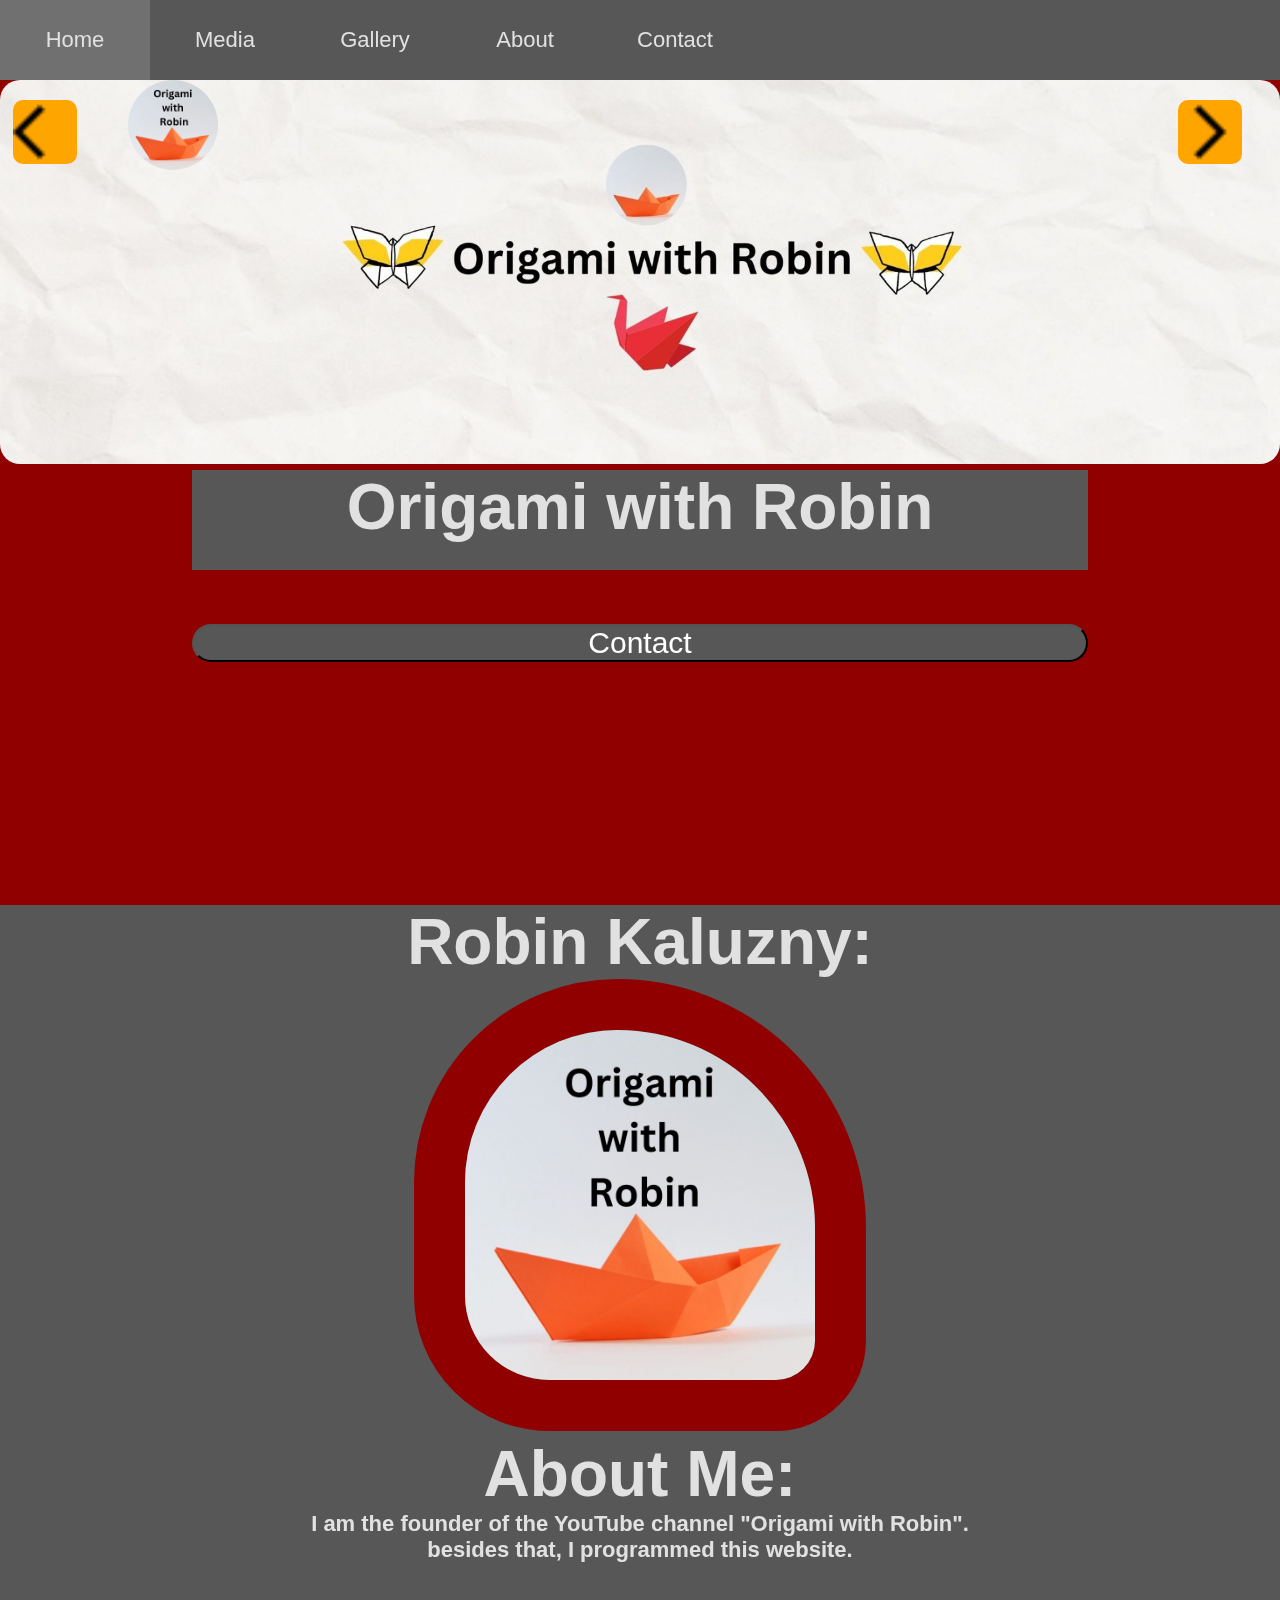
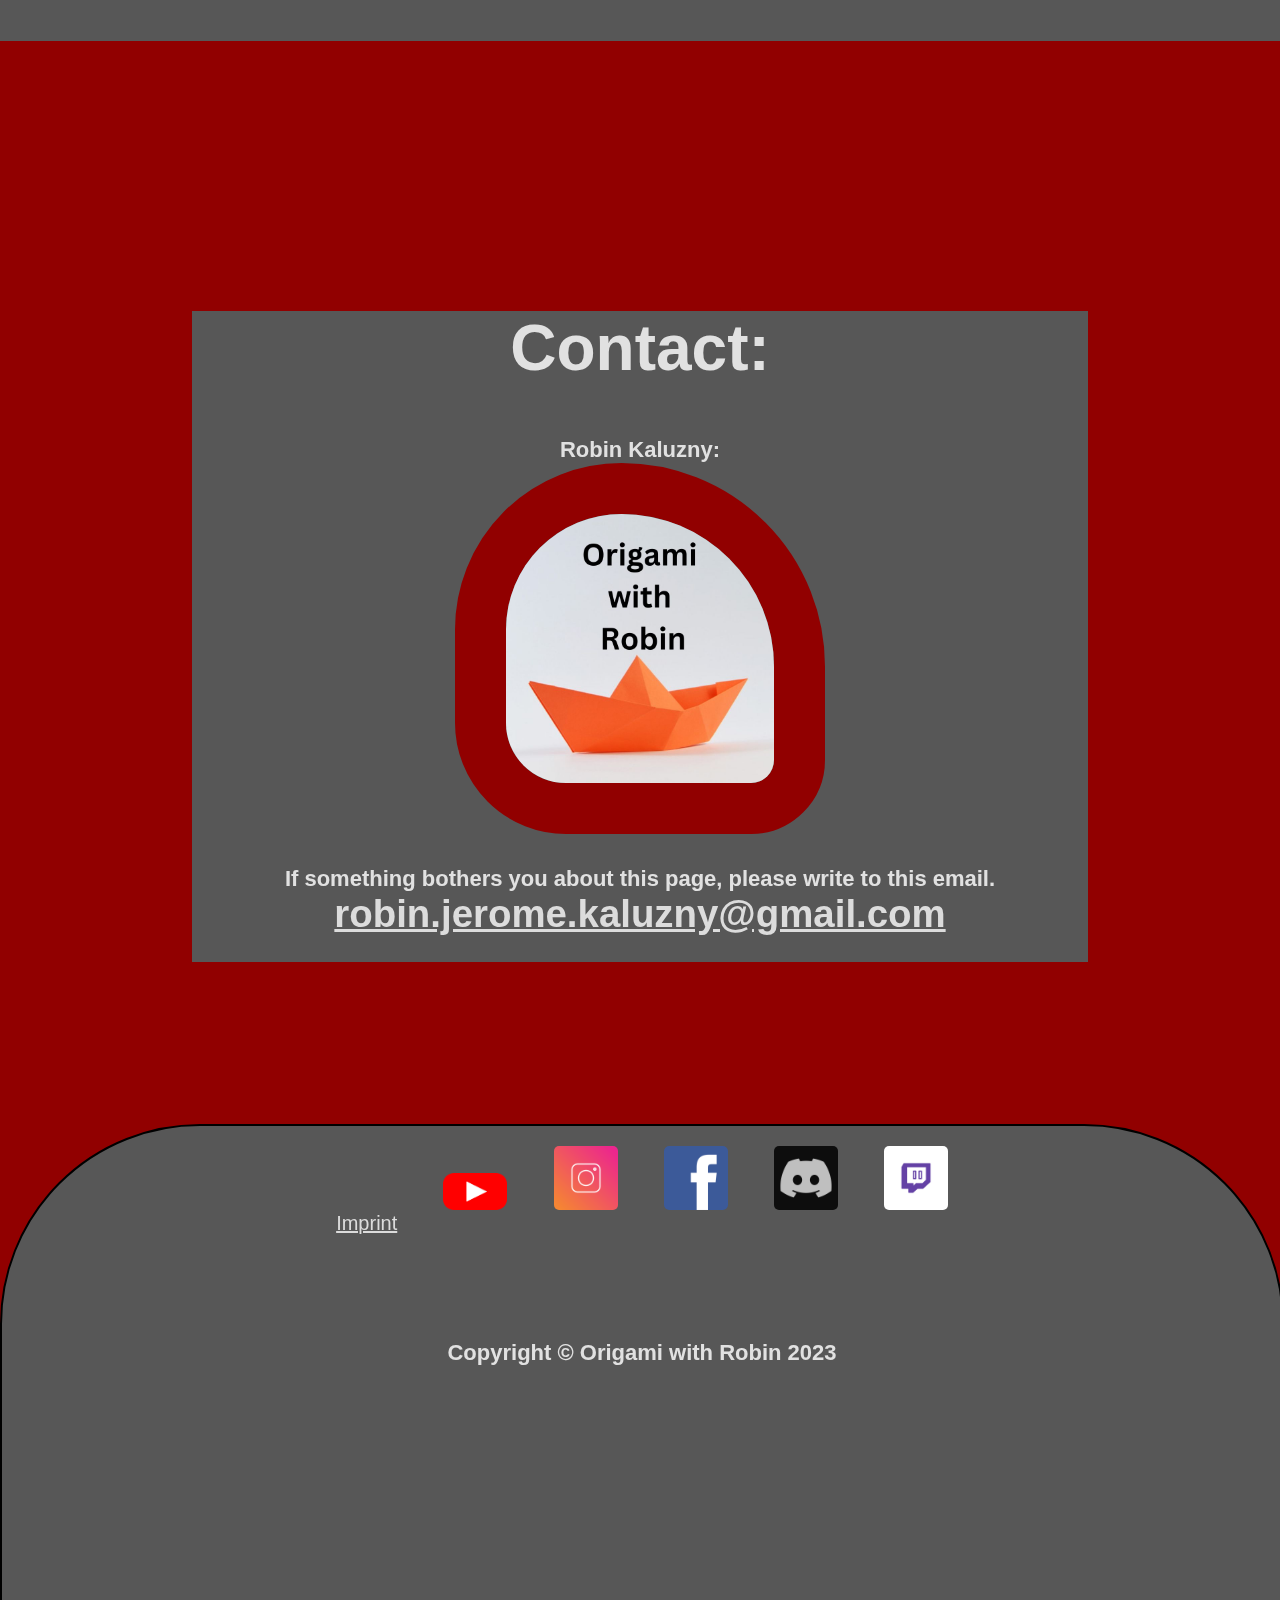
<file: index.html>
<!DOCTYPE html>
<html lang="en">
  <head>
    <meta charset="UTF-8" />
    <meta name="viewport" content="width=device-width, initial-scale=1.0" />
    <title>Home</title>
    <link rel="preconnect" href="https://fonts.googleapis.com" />
    <link rel="preconnect" href="https://fonts.gstatic.com" crossorigin />
    <link
      href="https://fonts.googleapis.com/css2?family=Fira+Sans&display=swap"
      rel="stylesheet"
    />
    <link rel="stylesheet" href="style/style.css" />
    <link rel="stylesheet" href="style/animation.css" />
    <link rel="stylesheet" href="style/media.css" />
  </head>
  <body>
    <nav>
      <input type="checkbox" id="toggle_button" />
      <label for="toggle_button" class="toggle_button">
        <span class="bar"></span>
        <span class="bar"></span>
        <span class="bar"></span>
      </label>
      <ul>
        <li><a href="index.html">Home</a></li>
        <li class="expandable_li">
          <input type="checkbox" id="products_checkbox" />
          <label for="products_checkbox">Media</label>
          <ul class="dropdown">
            <li><a href="media.html">SocialMedia</a></li>
            <li><a href="video-plan.html">Video Plan</a></li>
            <li><a href="blog.html">Blog</a></li>
          </ul>
        </li>
        <li><a href="gallery.html">Gallery</a></li>
        <li><a href="#robin">About</a></li>
        <li><a href="#contact-container">Contact</a></li>
      </ul>
    </nav>
    <a href="index.html"
      ><img class="logo" src="img/Origami with Robin (1).jpg"
    /></a>
    <img
      onclick="changeImg()"
      src="img/arrow_forward_ios_FILL0_wght400_GRAD0_opsz24.png"
      class="forward"
    />
    <img
      onclick="changeImgBack()"
      src="img/arrow_back_ios_FILL0_wght400_GRAD0_opsz24.png"
      class="back"
    />

    <img ondblclick="changeImg()" name="slide" class="banner" />
    <div class="team">
      <h1>Origami with Robin</h1>
      <br />
    </div>
    <br />
    <br />
    <div class="contact-button-container">
      <a href="#contact-container"
        ><button class="contact-button">Contact</button></a
      >
    </div>
    <br />
    <br />
    <br />
    <br />
    <br />
    <br />
    <br />
    <br />
    <br />
    <div class="members">
      <h1 id="robin">Robin Kaluzny:</h1>
      <img class="profil" src="img/Origami with Robin (1).jpg" />
      <br />
      <h1>About Me:</h1>
      <h2>
        I am the founder of the YouTube channel "Origami with Robin". <br />
        besides that, I programmed this website.
      </h2>
      <br />
      <br />
      <br />
    </div>
    <br />
    <br />
    <br />
    <br />
    <br />
    <br />
    <br />
    <br />
    <br />
    <br />

    <div id="contact-container">
      <h1>Contact:</h1>
      <br />
      <br />
      <h2>Robin Kaluzny:</h2>
      <img class="profil" src="img/Origami with Robin (1).jpg" /> <br />
      <br />
      <h2>
        If something bothers you about this page, please write to this email.
      </h2>
      <a class="email-link" href="mailto:robin.jerome.kaluzny@gmail.com"
        >robin.jerome.kaluzny@gmail.com</a
      >
      <br />
      <br />
    </div>
    <br />
    <br />
    <br />
    <br />
    <br />
    <br />
    <div class="fooder">
      <a class="fooder-link" href="imprint.html">Imprint</a>
      <a href="https://www.youtube.com/@OrigamiwithRobin" target="_blank"
        ><img class="fooder-link" src="img/youtube-1837872_1280.png"
      /></a>
      <a href="https://www.instagram.com/robinjeromekaluzmy/" target="_blank"
        ><img class="fooder-link" src="img/instagram-3814080_1280.png"
      /></a>
      <a
        href="https://www.facebook.com/profile.php?id=61551433100329"
        target="_blank"
        ><img class="fooder-link" src="img/facebook-770688_1280.png"
      /></a>
      <a href="https://discord.gg/ZWBnpKv6rS" target="_blank"
        ><img class="fooder-link" src="img/discord-6832787_640.png"
      /></a>
      <a href="https://twitch.tv/origami_with_robin" target="_blank"
        ><img class="fooder-link" src="img/twitch-3384022_1280.png"
      /></a>
      <br />
      <br />
      <br />
      <br />
      <br />
      <h4>Copyright © Origami with Robin 2023</h4>
    </div>

    <script src="script.js"></script>
  </body>
</html>
</file>
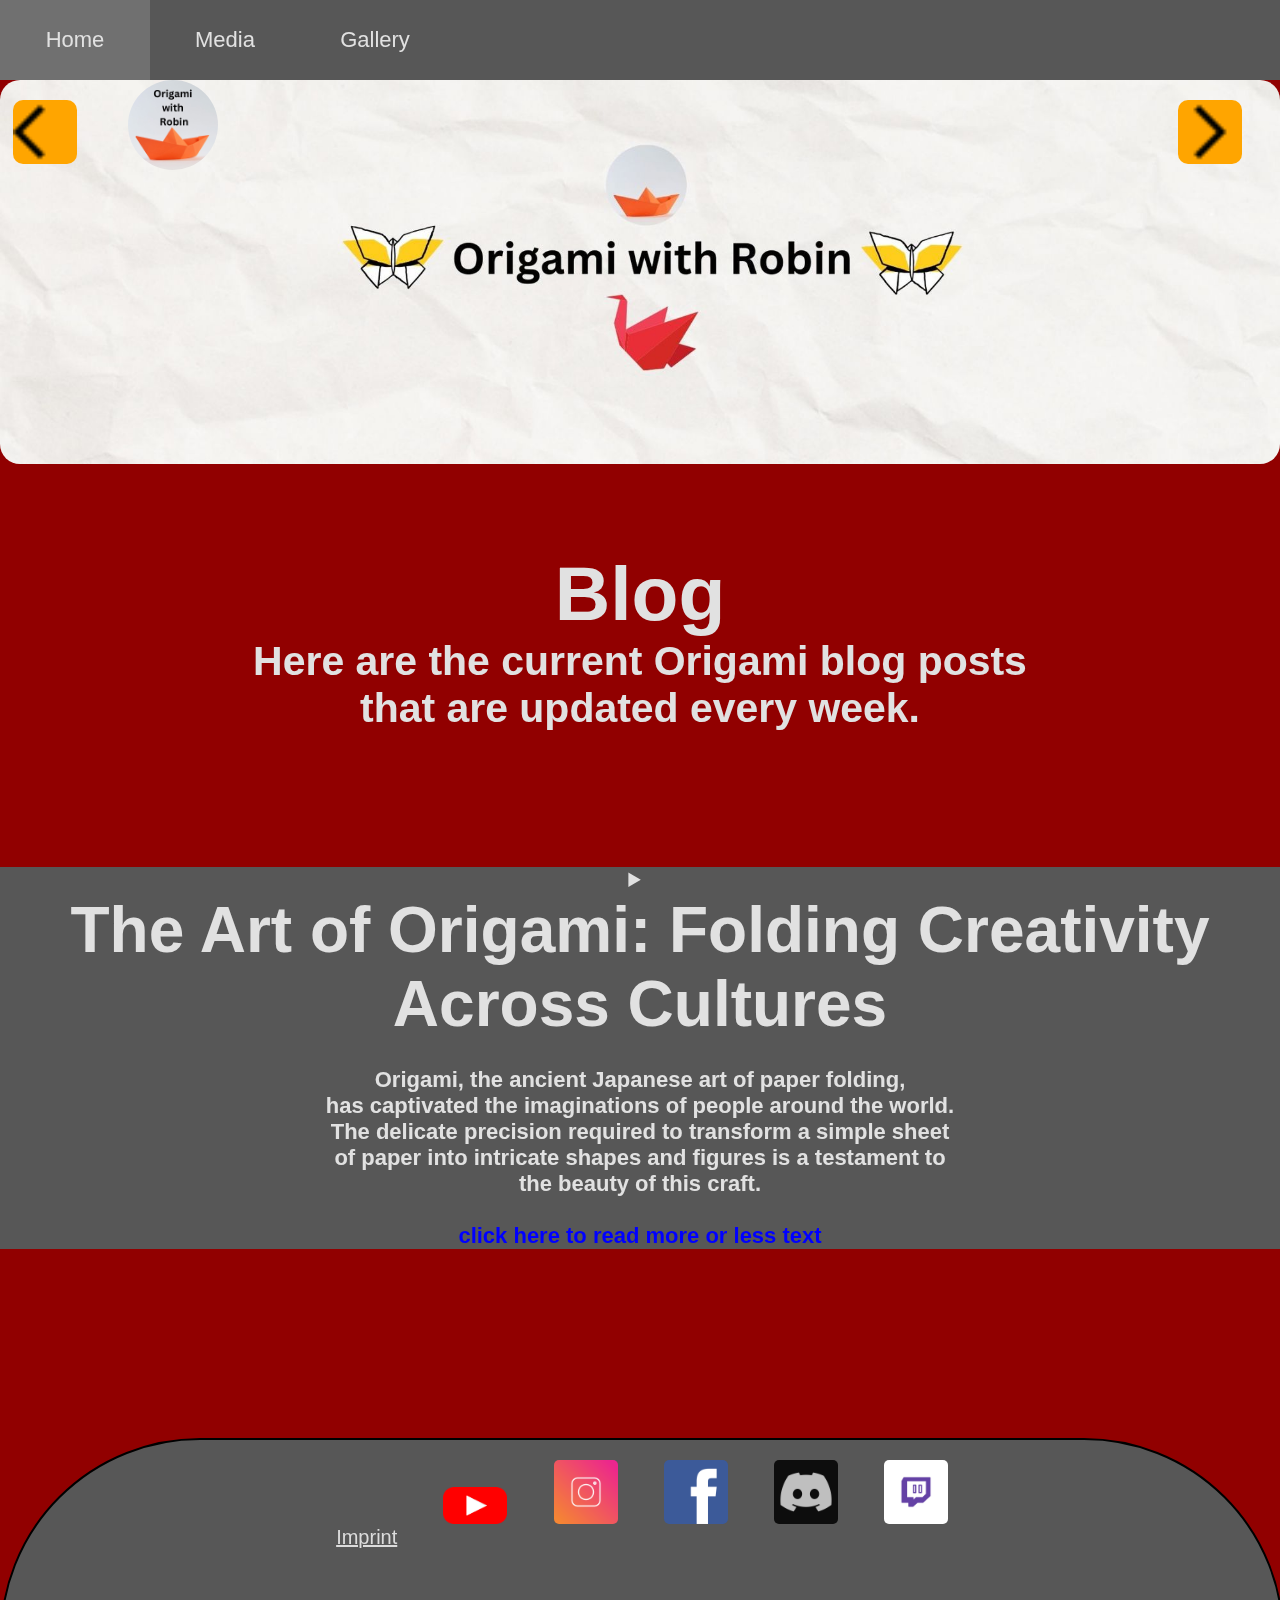
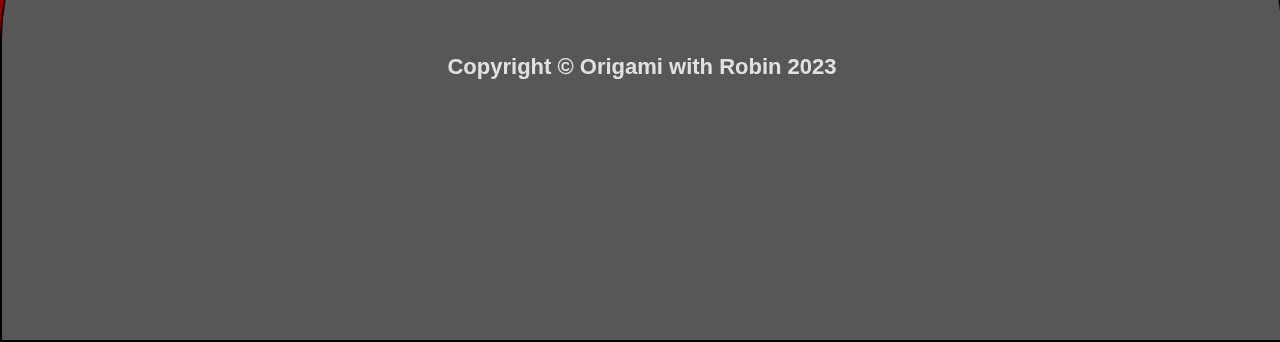
<file: blog.html>
<!DOCTYPE html>
<html lang="en">
  <head>
    <meta charset="UTF-8" />
    <meta name="viewport" content="width=device-width, initial-scale=1.0" />
    <title>Blog</title>
    <link rel="preconnect" href="https://fonts.googleapis.com" />
    <link rel="preconnect" href="https://fonts.gstatic.com" crossorigin />
    <link
      href="https://fonts.googleapis.com/css2?family=Fira+Sans&display=swap"
      rel="stylesheet"
    />
    <link rel="stylesheet" href="style/style.css" />
    <link rel="stylesheet" href="style/animation.css">
    <link rel="stylesheet" href="style/media.css">
  </head>
  <body>
    <nav>
      <input type="checkbox" id="toggle_button">
      <label for="toggle_button" class="toggle_button">
          <span class="bar"></span>
          <span class="bar"></span>
          <span class="bar"></span>
      </label>
      <ul>
          <li><a href="index.html">Home</a></li>
          <li class="expandable_li">
              <input type="checkbox" id="products_checkbox">
              <label for="products_checkbox">Media</label>
              <ul class="dropdown">
                  <li><a href="media.html">SocialMedia</a></li>
                  <li><a href="video-plan.html">Video Plan</a></li>
                  <li><a href="blog.html">Blog</a></li>
              </ul>
          </li>
          <li><a href="gallery.html">Gallery</a></li>
      </ul>
  </nav>
  <a href="index.html"><img class="logo" src="img/Origami with Robin (1).jpg"></a>
  <img onclick="changeImg()" src="img/arrow_forward_ios_FILL0_wght400_GRAD0_opsz24.png" class="forward">
  <img onclick="changeImgBack()" src="img/arrow_back_ios_FILL0_wght400_GRAD0_opsz24.png" class="back">
  <img ondblclick="changeImg()" name="slide" class="banner" />
    <br />
    <br />
    <div class="title-h1">
        <br>
        <br>
        <b><h1 style="font-size: 6vw;">Blog</h1></b>
      <h1 style="font-size: 3.2vw;">
        Here are the current Origami blog posts <br />
        that are updated every week.
      </h1>
    </div>
    <br />
    <br />
    <br />
    <br />
    <br />
    <div class="blog">
      <details>
        <summary>
          <h1>The Art of Origami: Folding Creativity Across Cultures</h1>
          <br />
          <h3>
            Origami, the ancient Japanese art of paper folding, <br />
            has captivated the imaginations of people around the world. <br />
            The delicate precision required to transform a simple sheet <br />
            of paper into intricate shapes and figures is a testament to <br />
            the beauty of this craft. <br />
            <br />
          </h3>
          <h2 style="color: blue; cursor: pointer;">click here to read more or less text</h2>
        </summary>
        <br />
        <br />
        <h3>
          Origami is more than just a creative pastime; <br />
          it's a meditative practice that allows individuals <br />
          to connect with their artistic side. <br />
          The simplicity of folding paper, <br />
          combined with the complexity of the resulting designs, <br />
          creates a unique harmony that transcends language barriers.
        </h3>
        <br />
        <br />
        <h3>
          The origins of origami can be traced back to Japan in the 17th
          century, <br />
          where it was initially used for religious ceremonies. <br />
          Over time, it evolved into a popular form of entertainment <br />
          and self-expression. Today, origami has become a global phenomenon,
          <br />
          with enthusiasts from various cultures embracing <br />
          the art and adding their own unique twists.
        </h3>
        <br />
        <br />
        <h3>
          On my YouTube channel, dedicated to origami and presented without
          <br />
          spoken words or personal appearances, I aim to showcase the universal
          <br />
          appeal of this art form. By sharing my creations in English, <br />
          I hope to reach a diverse audience and foster a community <br />
          that appreciates the beauty of origami.
        </h3>
      </details>
    </div>
    <br />
    <br />
    <br />
    <br />
    <br />
    <br />
    <br />
    <div class="fooder">
      <a class="fooder-link" href="imprint.html">Imprint</a>
      <a href="https://www.youtube.com/@OrigamiwithRobin" target="_blank"
        ><img class="fooder-link" src="img/youtube-1837872_1280.png"
      /></a>
      <a href="https://www.instagram.com/robinjeromekaluzmy/" target="_blank"
        ><img class="fooder-link" src="img/instagram-3814080_1280.png"
      /></a>
      <a
        href="https://www.facebook.com/profile.php?id=61551433100329"
        target="_blank"
        ><img class="fooder-link" src="img/facebook-770688_1280.png"
      /></a>
      <a href="https://discord.gg/ZWBnpKv6rS" target="_blank"
        ><img class="fooder-link" src="img/discord-6832787_640.png"
      /></a>
      <a href="https://twitch.tv/origami_with_robin" target="_blank"
        ><img class="fooder-link" src="img/twitch-3384022_1280.png"
      /></a>
      <br />
      <br />
      <br />
      <br />
      <br />
      <h4>Copyright © Origami with Robin 2023</h4>
    </div>

    <script src="script.js"></script>
  </body>
</html>
</file>
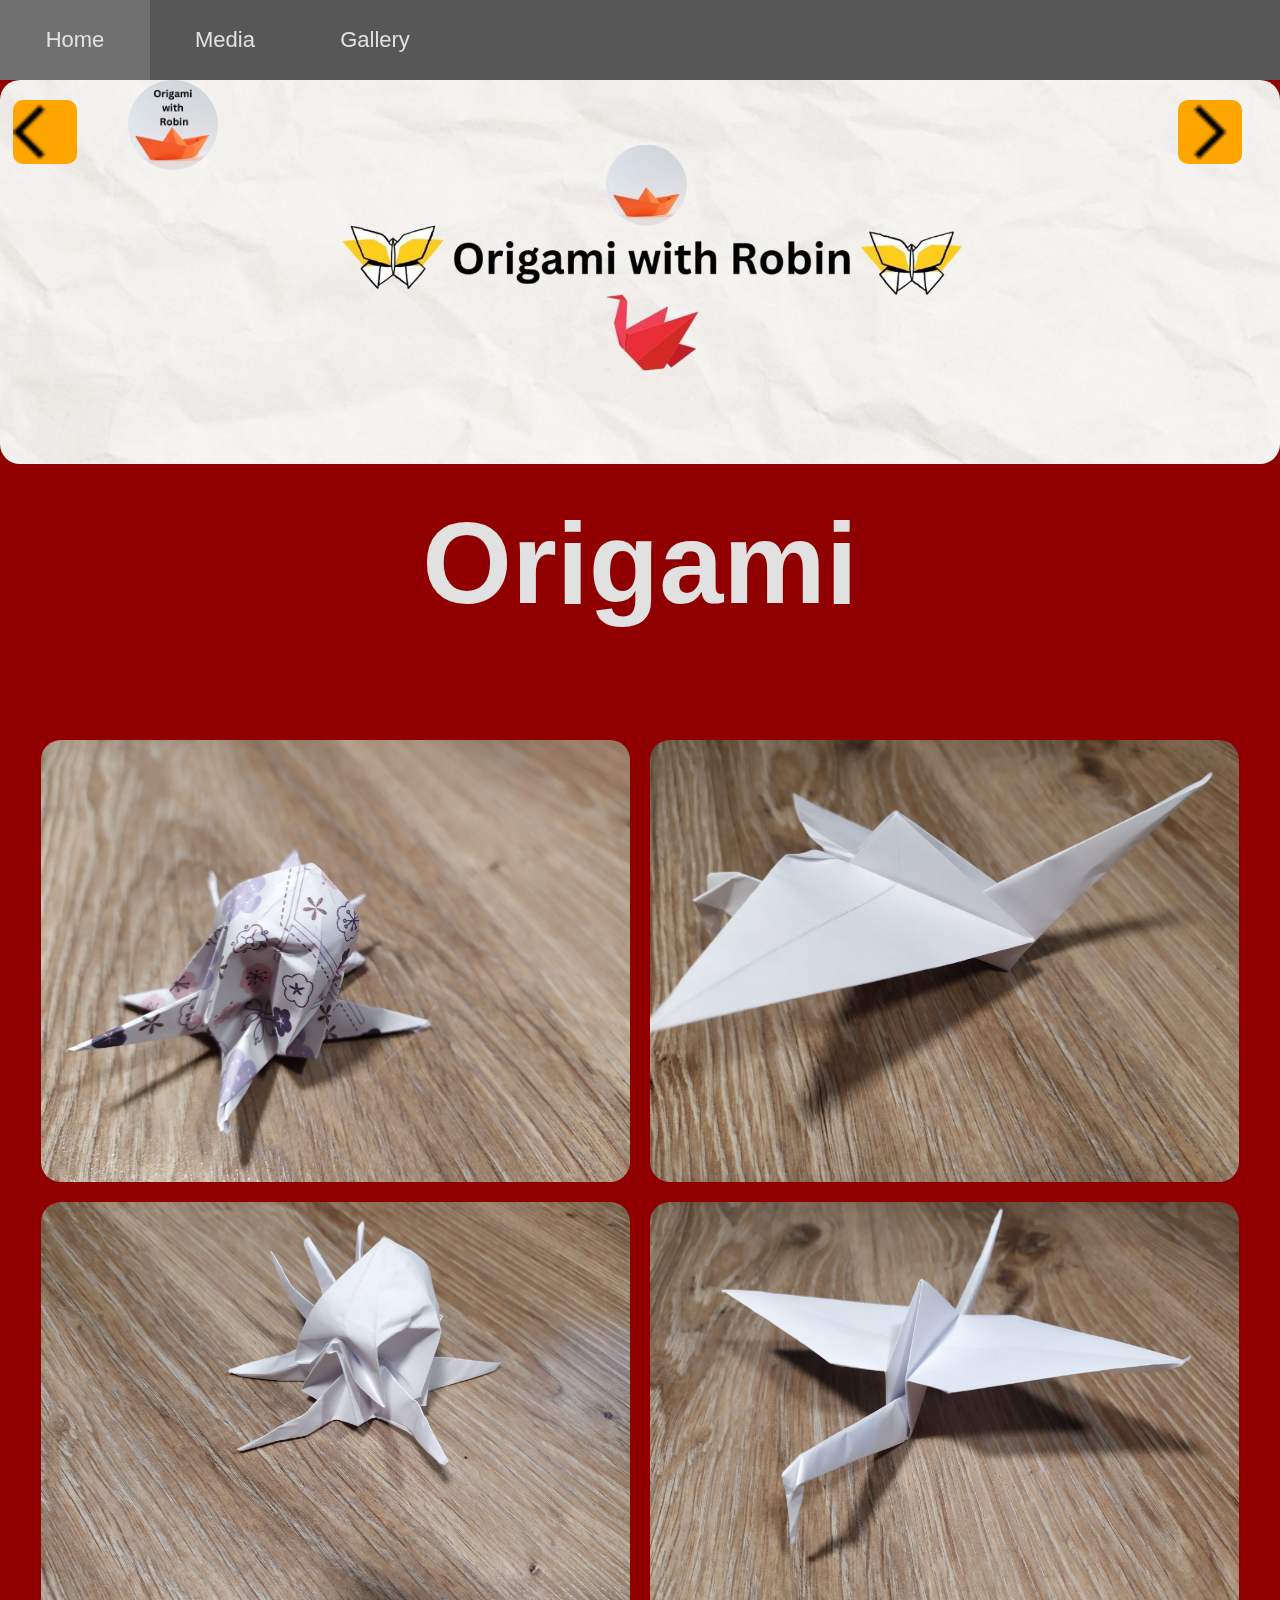
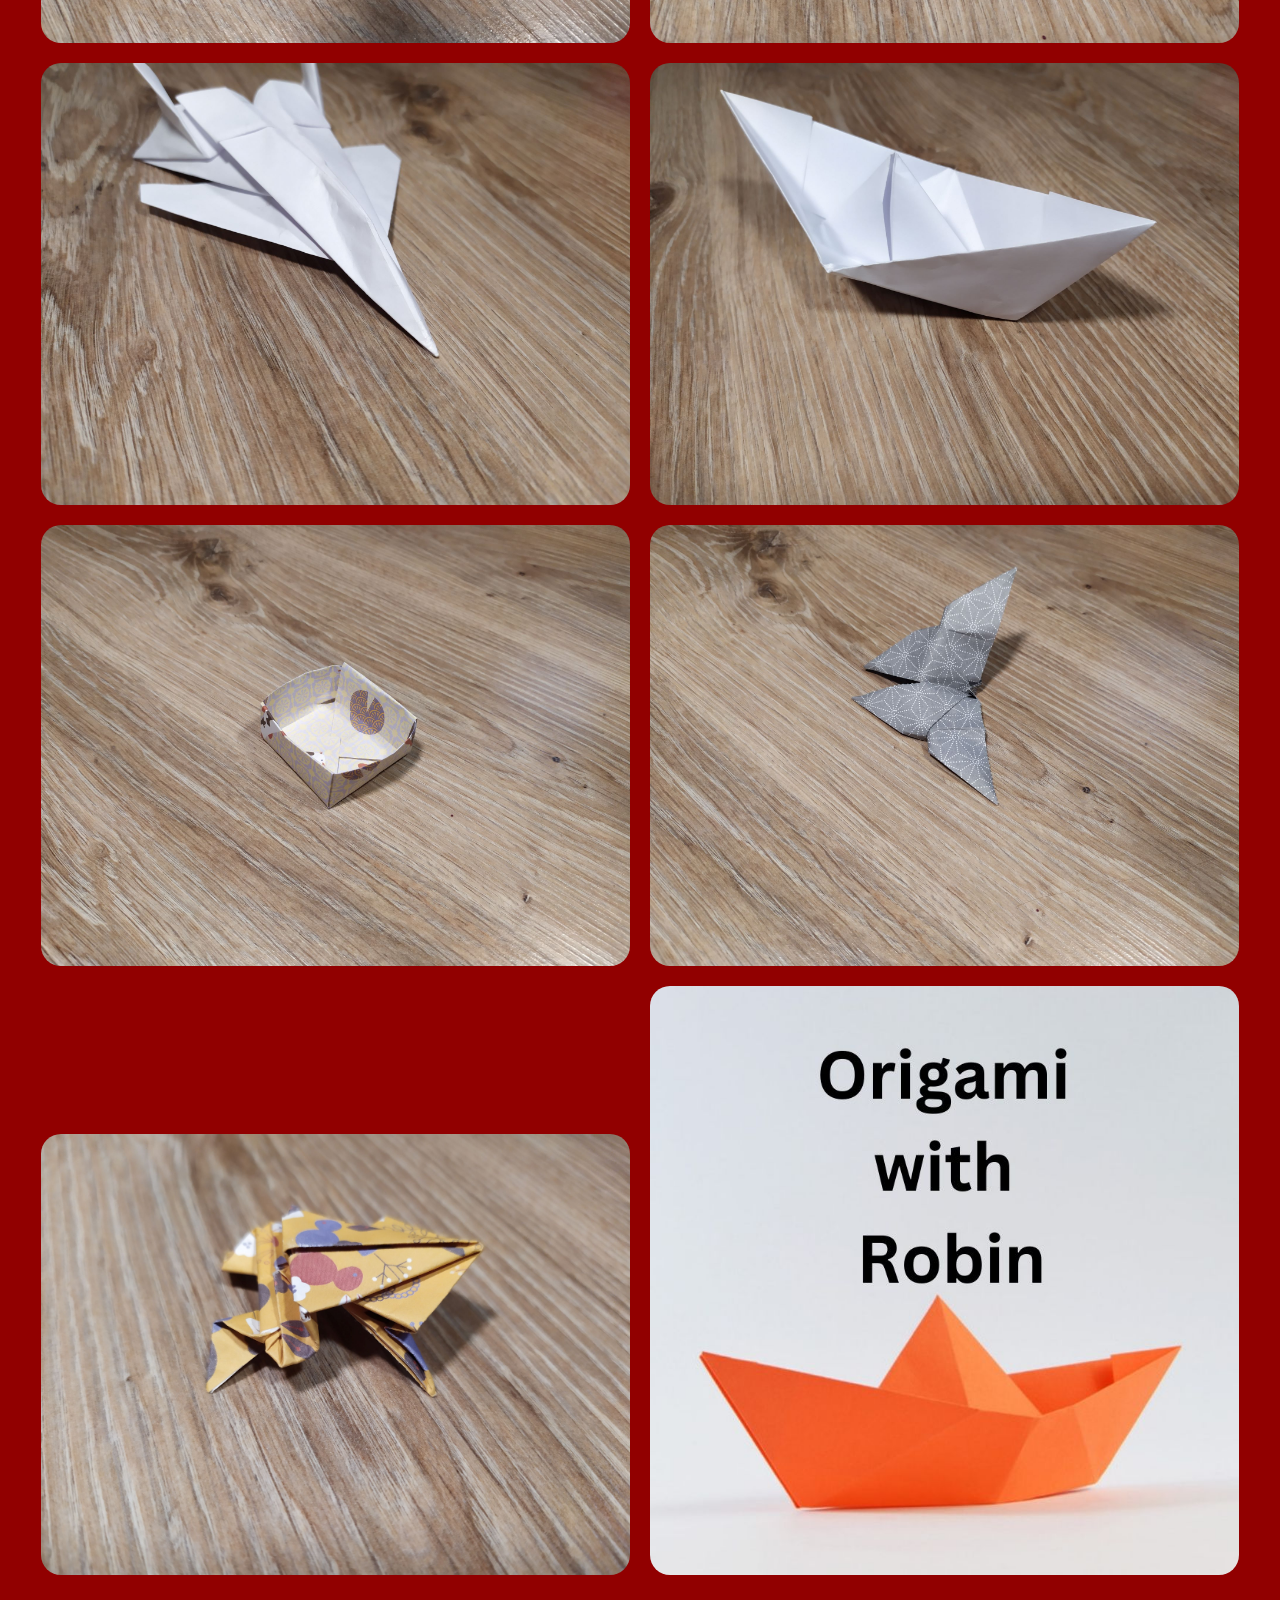
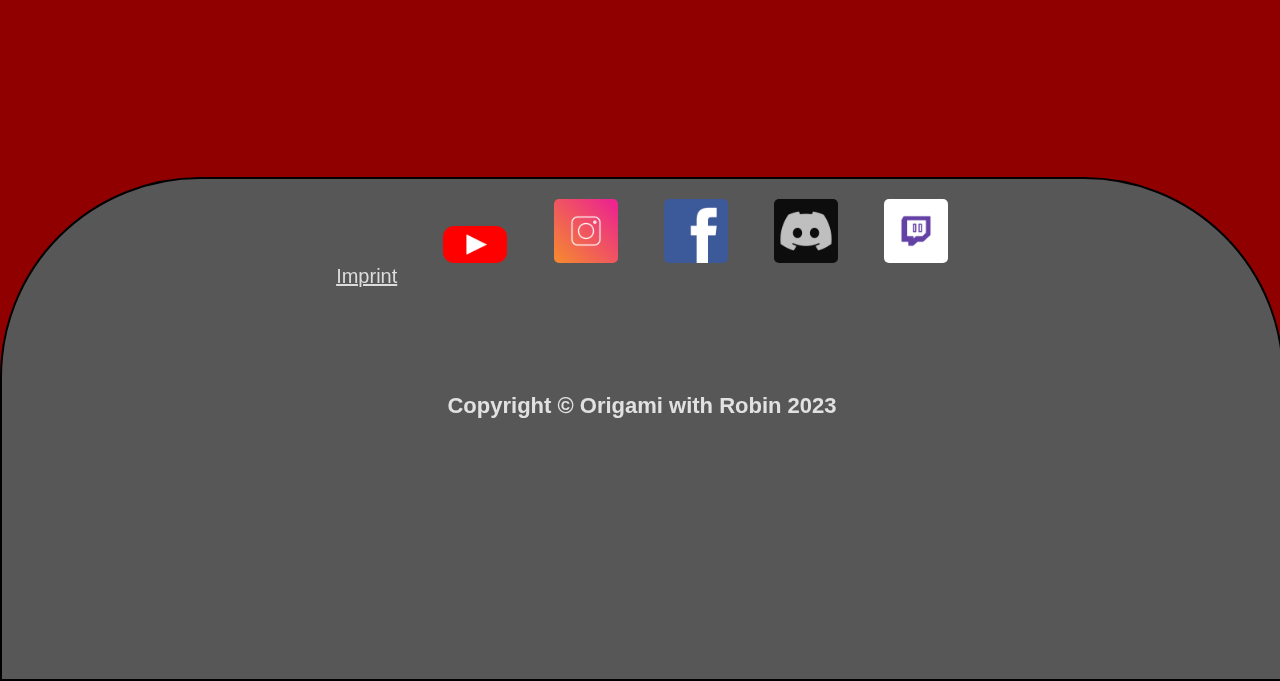
<file: gallery.html>
<!DOCTYPE html>
<html lang="en">
  <head>
    <meta charset="UTF-8" />
    <meta name="viewport" content="width=device-width, initial-scale=1.0" />
    <title>Gallery</title>
    <link rel="preconnect" href="https://fonts.googleapis.com" />
    <link rel="preconnect" href="https://fonts.gstatic.com" crossorigin />
    <link
      href="https://fonts.googleapis.com/css2?family=Fira+Sans&display=swap"
      rel="stylesheet"
    />
    <link rel="stylesheet" href="style/style.css" />
    <link rel="stylesheet" href="style/animation.css">
    <link rel="stylesheet" href="style/media.css">
  </head>
  <body>
    <nav>
      <input type="checkbox" id="toggle_button">
      <label for="toggle_button" class="toggle_button">
          <span class="bar"></span>
          <span class="bar"></span>
          <span class="bar"></span>
      </label>
      <ul>
          <li><a href="index.html">Home</a></li>
          <li class="expandable_li">
              <input type="checkbox" id="products_checkbox">
              <label for="products_checkbox">Media</label>
              <ul class="dropdown">
                  <li><a href="media.html">SocialMedia</a></li>
                  <li><a href="video-plan.html">Video Plan</a></li>
                  <li><a href="blog.html">Blog</a></li>
              </ul>
          </li>
          <li><a href="gallery.html">Gallery</a></li>
      </ul>
  </nav>
  <a href="index.html"><img class="logo" src="img/Origami with Robin (1).jpg"></a>
  <img onclick="changeImg()" src="img/arrow_forward_ios_FILL0_wght400_GRAD0_opsz24.png" class="forward">
  <img onclick="changeImgBack()" src="img/arrow_back_ios_FILL0_wght400_GRAD0_opsz24.png" class="back">
  <img ondblclick="changeImg()" name="slide" class="banner" />
    <br />
    <br />
    <div id="portrait">
      <h1 class="portofolio-h1">Origami</h1>
      <br />
      <br />
      <br />
      <br />
      <img
        loading="lazy"
        class="gallery-img-small"
        src="img/IMG_20231005_162430.jpg"
      />
      <img
        loading="lazy"
        class="gallery-img-small"
        src="img/IMG_20231005_162616.jpg"
      />
      <img
        loading="lazy"
        class="gallery-img-small"
        src="img/IMG_20231005_162632.jpg"
      />
      <img
        loading="lazy"
        class="gallery-img-small"
        src="img/IMG_20231005_162713.jpg"
      />
      <img
        loading="lazy"
        class="gallery-img-small"
        src="img/IMG_20231005_162722.jpg"
      />
      <img
        loading="lazy"
        class="gallery-img-small"
        src="img/IMG_20231005_162824.jpg"
      />
      <img
        loading="lazy"
        class="gallery-img-small"
        src="img/IMG_20231005_162914.jpg"
      />
      <img
        loading="lazy"
        class="gallery-img-small"
        src="img/IMG_20231005_163009.jpg"
      />
      <img
        loading="lazy"
        class="gallery-img-small"
        src="img/IMG_20231005_163109.jpg"
      />
      <img
        loading="lazy"
        class="gallery-img-small"
        src="img/Origami with Robin (1).jpg"
      />
    </div>
    <br />
    <br />
    <br />
    <br />
    <br />
    <br />
    <br />
    <div class="fooder">
      <a class="fooder-link" href="imprint.html">Imprint</a>
      <a href="https://www.youtube.com/@OrigamiwithRobin" target="_blank"
        ><img class="fooder-link" src="img/youtube-1837872_1280.png"
      /></a>
      <a href="https://www.instagram.com/robinjeromekaluzmy/" target="_blank"
        ><img class="fooder-link" src="img/instagram-3814080_1280.png"
      /></a>
      <a
        href="https://www.facebook.com/profile.php?id=61551433100329"
        target="_blank"
        ><img class="fooder-link" src="img/facebook-770688_1280.png"
      /></a>
      <a href="https://discord.gg/ZWBnpKv6rS" target="_blank"
        ><img class="fooder-link" src="img/discord-6832787_640.png"
      /></a>
      <a href="https://twitch.tv/origami_with_robin" target="_blank"
        ><img class="fooder-link" src="img/twitch-3384022_1280.png"
      /></a>
      <br />
      <br />
      <br />
      <br />
      <br />
      <h4>Copyright © Origami with Robin 2023</h4>
    </div>

    <script src="script.js"></script>
  </body>
</html>
</file>
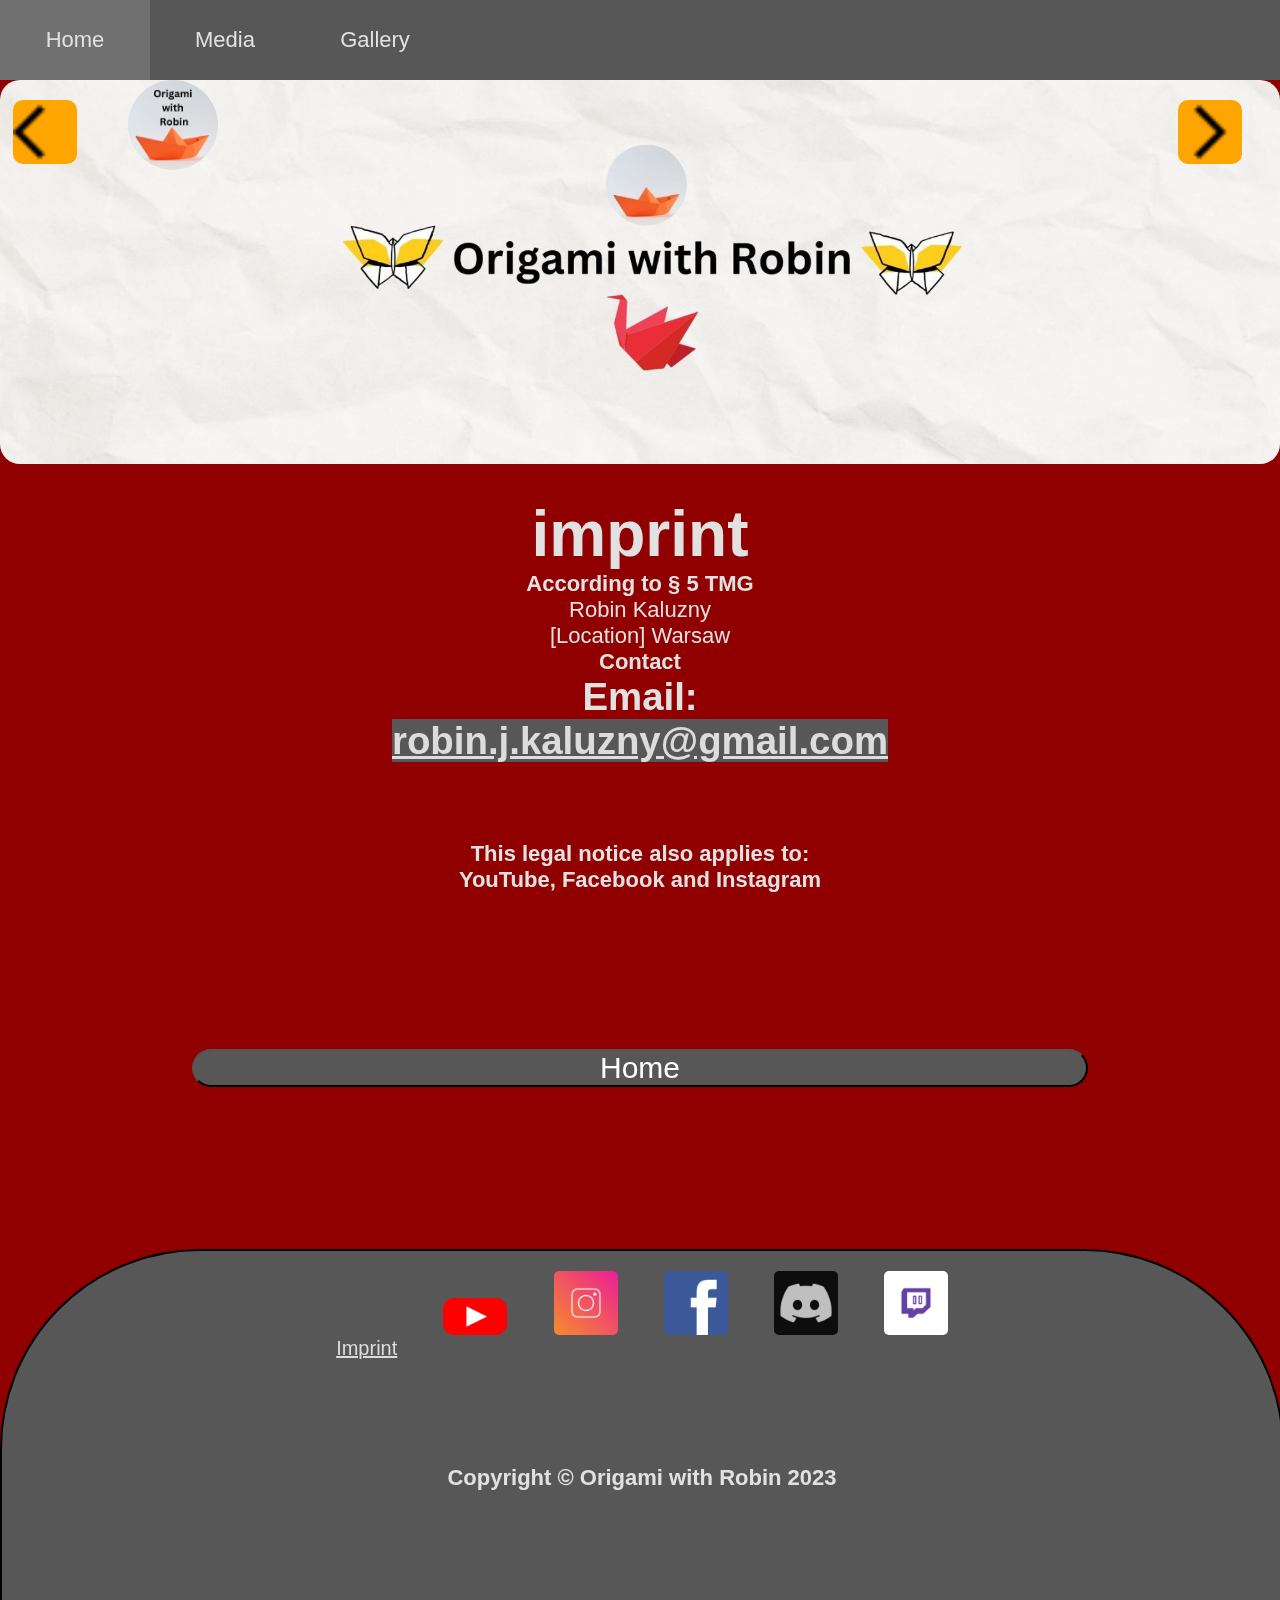
<file: imprint.html>
<!DOCTYPE html>
<html lang="en">
  <head>
    <meta charset="UTF-8" />
    <meta name="viewport" content="width=device-width, initial-scale=1.0" />
    <title>Imprint</title>
    <link rel="preconnect" href="https://fonts.googleapis.com" />
    <link rel="preconnect" href="https://fonts.gstatic.com" crossorigin />
    <link
      href="https://fonts.googleapis.com/css2?family=Fira+Sans&display=swap"
      rel="stylesheet"
    />
    <link rel="stylesheet" href="style/style.css" />
    <link rel="stylesheet" href="style/animation.css">
    <link rel="stylesheet" href="style/media.css">
  </head>
  <body>
    <nav>
      <input type="checkbox" id="toggle_button">
      <label for="toggle_button" class="toggle_button">
          <span class="bar"></span>
          <span class="bar"></span>
          <span class="bar"></span>
      </label>
      <ul>
          <li><a href="index.html">Home</a></li>
          <li class="expandable_li">
              <input type="checkbox" id="products_checkbox">
              <label for="products_checkbox">Media</label>
              <ul class="dropdown">
                  <li><a href="media.html">SocialMedia</a></li>
                  <li><a href="video-plan.html">Video Plan</a></li>
                  <li><a href="blog.html">Blog</a></li>
              </ul>
          </li>
          <li><a href="gallery.html">Gallery</a></li>
      </ul>
  </nav>
  <a href="index.html"><img class="logo" src="img/Origami with Robin (1).jpg"></a>
  <img onclick="changeImg()" src="img/arrow_forward_ios_FILL0_wght400_GRAD0_opsz24.png" class="forward">
  <img onclick="changeImgBack()" src="img/arrow_back_ios_FILL0_wght400_GRAD0_opsz24.png" class="back">
  <img ondblclick="changeImg()" name="slide" class="banner" />
    <br />
    <br />
    <div class="imprint">
      <h1>imprint</h1>

      <h2>According to &sect; 5 TMG</h2>
      <p>
        Robin Kaluzny<br />
        &#91;Location&#93; Warsaw
      </p>

      <h2>Contact</h2>
      <p>
        <h3 style="font-size: 3vw;">Email:</h3> <a class="email-link" href="mailto:robin.j.kaluzny@gmail.com">robin.j.kaluzny@gmail.com</a>
      </p>
      <br>
      <br>
      <br>
      <h2>This legal notice also applies to: <br>
        YouTube, Facebook and Instagram</h2>
      <br />
      <br />
      <br />
      <br />
      <br />
      <br />
      <a href="index.html"><button class="contact-button">Home</button></a>
    </div>
    <br />
    <br />
    <br />
    <br />
    <br />
    <br />
    <div class="fooder">
      <a class="fooder-link" href="imprint.html">Imprint</a>
      <a href="https://www.youtube.com/@OrigamiwithRobin" target="_blank"
        ><img class="fooder-link" src="img/youtube-1837872_1280.png"
      /></a>
      <a href="https://www.instagram.com/robinjeromekaluzmy/" target="_blank"
        ><img class="fooder-link" src="img/instagram-3814080_1280.png"
      /></a>
      <a
        href="https://www.facebook.com/profile.php?id=61551433100329"
        target="_blank"
        ><img class="fooder-link" src="img/facebook-770688_1280.png"
      /></a>
      <a href="https://discord.gg/ZWBnpKv6rS" target="_blank"
        ><img class="fooder-link" src="img/discord-6832787_640.png"
      /></a>
      <a href="https://twitch.tv/origami_with_robin" target="_blank"
        ><img class="fooder-link" src="img/twitch-3384022_1280.png"
      /></a>
      <br />
      <br />
      <br />
      <br />
      <br />
      <h4>Copyright © Origami with Robin 2023</h4>
    </div>

    <script src="script.js"></script>
  </body>
</html>
</file>
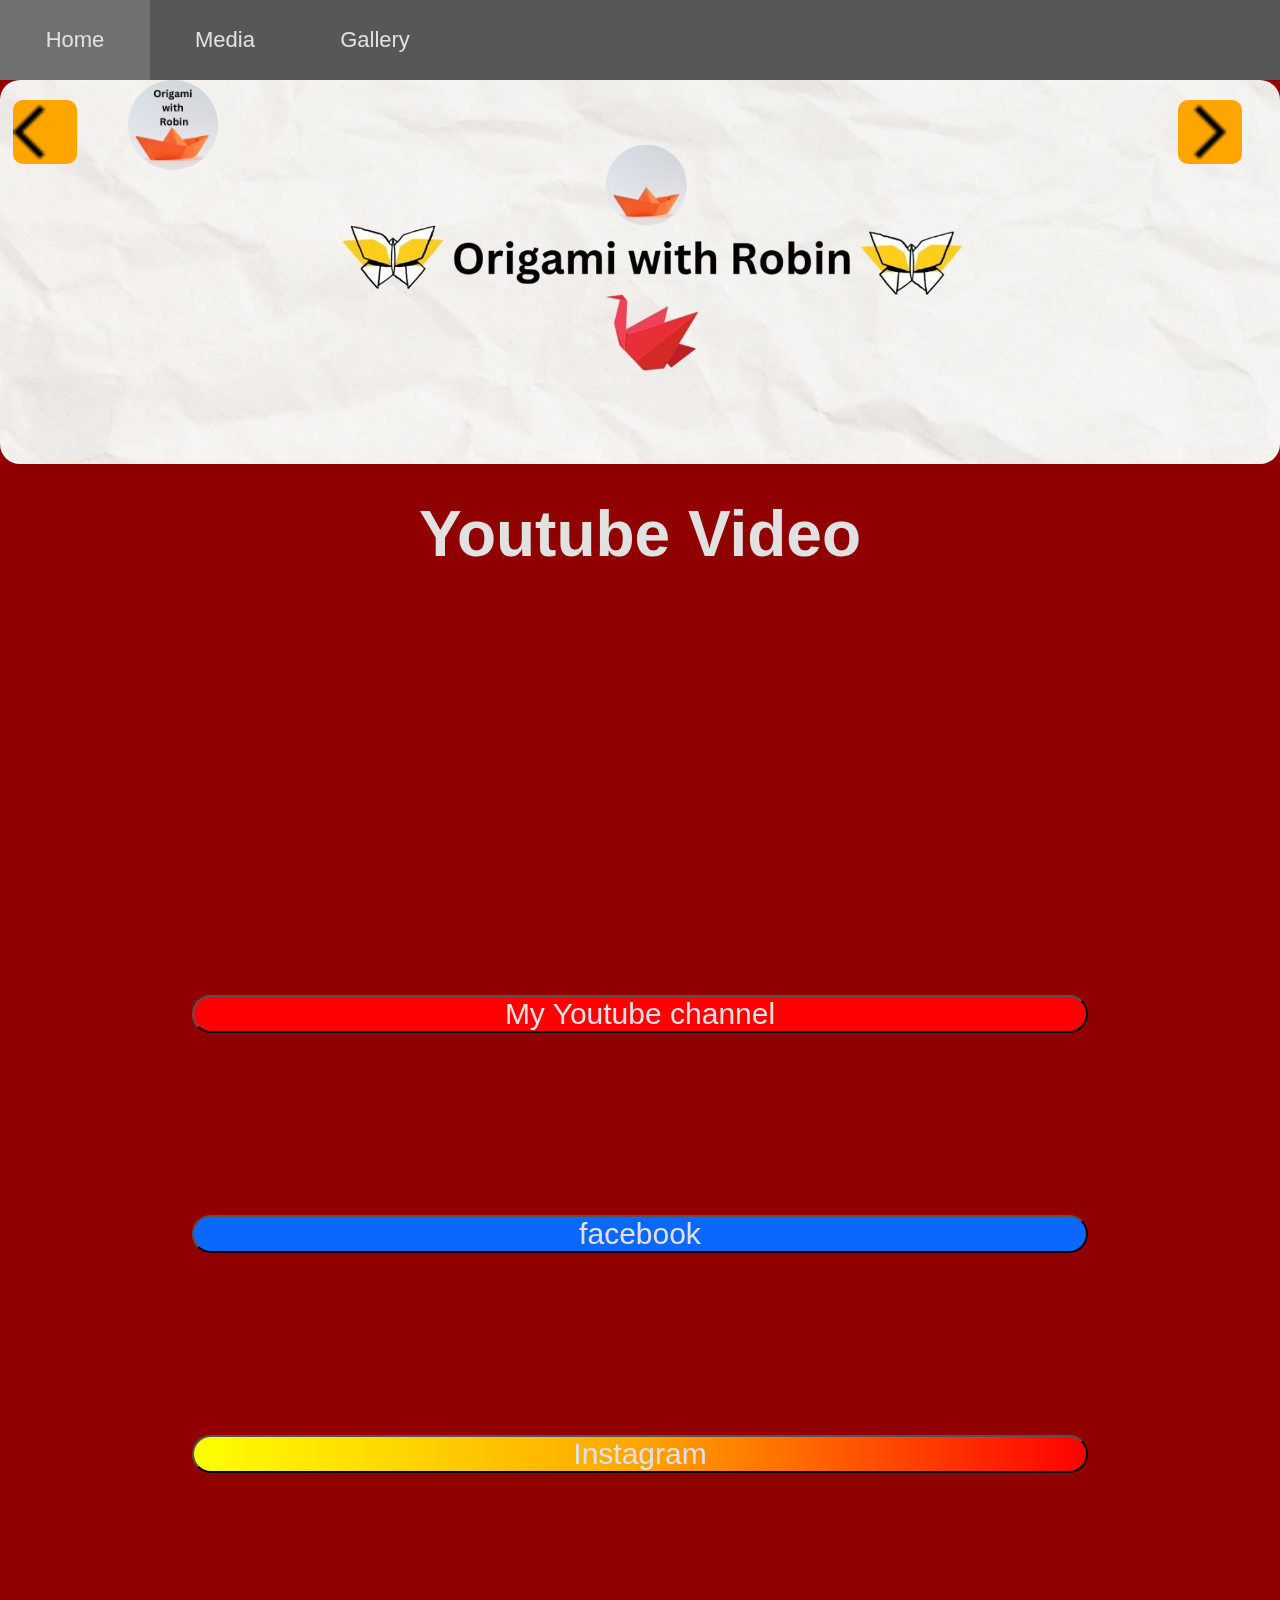
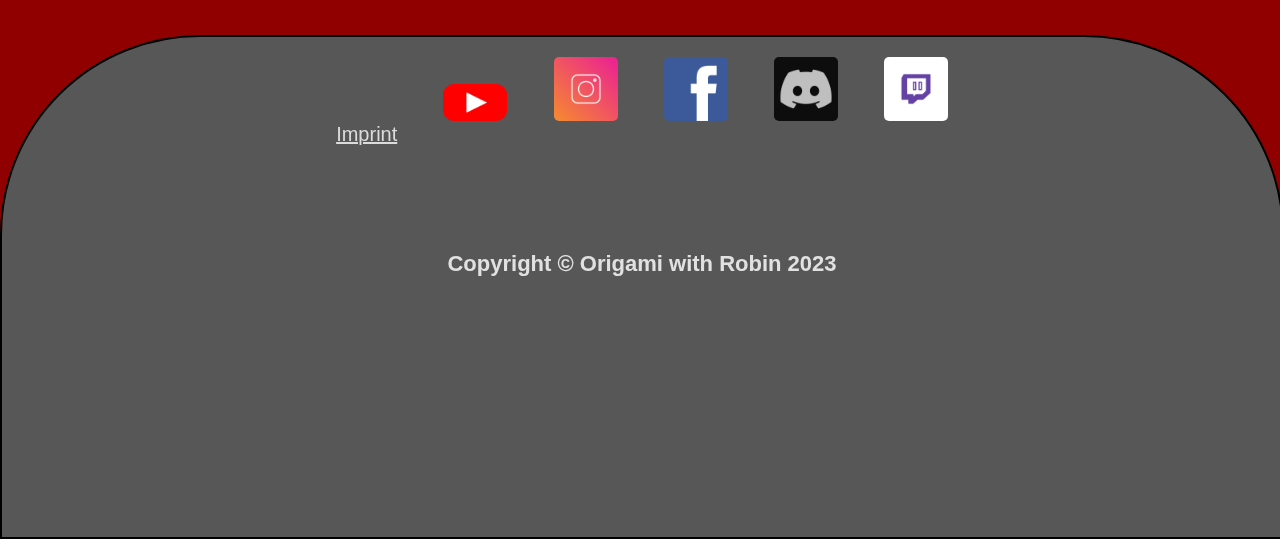
<file: media.html>
<!DOCTYPE html>
<html lang="en">
  <head>
    <meta charset="UTF-8" />
    <meta name="viewport" content="width=device-width, initial-scale=1.0" />
    <title>SocialMedia</title>
    <link rel="preconnect" href="https://fonts.googleapis.com" />
    <link rel="preconnect" href="https://fonts.gstatic.com" crossorigin />
    <link
      href="https://fonts.googleapis.com/css2?family=Fira+Sans&display=swap"
      rel="stylesheet"
    />
    <link rel="stylesheet" href="style/style.css" />
    <link rel="stylesheet" href="style/animation.css">
    <link rel="stylesheet" href="style/media.css">
  </head>
  <body>
    <nav>
      <input type="checkbox" id="toggle_button">
      <label for="toggle_button" class="toggle_button">
          <span class="bar"></span>
          <span class="bar"></span>
          <span class="bar"></span>
      </label>
      <ul>
          <li><a href="index.html">Home</a></li>
          <li class="expandable_li">
              <input type="checkbox" id="products_checkbox">
              <label for="products_checkbox">Media</label>
              <ul class="dropdown">
                  <li><a href="media.html">SocialMedia</a></li>
                  <li><a href="video-plan.html">Video Plan</a></li>
                  <li><a href="blog.html">Blog</a></li>
              </ul>
          </li>
          <li><a href="gallery.html">Gallery</a></li>
      </ul>
  </nav>
  <a href="index.html"><img class="logo" src="img/Origami with Robin (1).jpg"></a>
  <img onclick="changeImg()" src="img/arrow_forward_ios_FILL0_wght400_GRAD0_opsz24.png" class="forward">
  <img onclick="changeImgBack()" src="img/arrow_back_ios_FILL0_wght400_GRAD0_opsz24.png" class="back">
  <img ondblclick="changeImg()" name="slide" class="banner" />
    <br />
    <br />
    <div id="videos-container">
      <h1 class="text-animation1">Youtube Video</h1>
      <iframe
        id="video-frog"
        class="videos"
        src="https://www.youtube.com/embed/ABmO7WD4FfY?si=Z-AEKCMez_Y0Y3Lr"
        title="YouTube video player"
        frameborder="0"
        allow="accelerometer; autoplay; clipboard-write; encrypted-media; gyroscope; picture-in-picture; web-share"
        allowfullscreen
      ></iframe>
      <iframe
        id="video-jet"
        class="videos"
        src="https://www.youtube.com/embed/H74liclCgRQ?si=xt0uwC6V4_3XTfDe"
        title="YouTube video player"
        frameborder="0"
        allow="accelerometer; autoplay; clipboard-write; encrypted-media; gyroscope; picture-in-picture; web-share"
        allowfullscreen
      ></iframe>
      <br />
      <br />
      <br />
      <br />
      <br />
      <br />
      <a href="https://www.youtube.com/@OrigamiwithRobin" target="_blank"
        ><button class="youtube-button">My Youtube channel</button></a
      >
      <br />
      <br />
      <br />
      <br />
      <br />
      <br />
      <br />
      <br />
      <a
        href="https://www.facebook.com/profile.php?id=61551433100329"
        target="_blank"
        ><button class="facebook-button">facebook</button></a
      >
      <br />
      <br />
      <br />
      <br />
      <br />
      <br />
      <br />
      <br />
      <a href="https://www.instagram.com/robinjeromekaluzmy/" target="_blank"
        ><button class="insta-button">Instagram</button></a
      >
    </div>
    <br />
    <br />
    <br />
    <br />
    <br />
    <br />
    <div class="fooder">
      <a class="fooder-link" href="imprint.html">Imprint</a>
      <a href="https://www.youtube.com/@OrigamiwithRobin" target="_blank"
        ><img class="fooder-link" src="img/youtube-1837872_1280.png"
      /></a>
      <a href="https://www.instagram.com/robinjeromekaluzmy/" target="_blank"
        ><img class="fooder-link" src="img/instagram-3814080_1280.png"
      /></a>
      <a
        href="https://www.facebook.com/profile.php?id=61551433100329"
        target="_blank"
        ><img class="fooder-link" src="img/facebook-770688_1280.png"
      /></a>
      <a href="https://discord.gg/ZWBnpKv6rS" target="_blank"
        ><img class="fooder-link" src="img/discord-6832787_640.png"
      /></a>
      <a href="https://twitch.tv/origami_with_robin" target="_blank"
        ><img class="fooder-link" src="img/twitch-3384022_1280.png"
      /></a>
      <br />
      <br />
      <br />
      <br />
      <br />
      <h4>Copyright © Origami with Robin 2023</h4>
    </div>

    <script src="script.js"></script>
  </body>
</html>
</file>
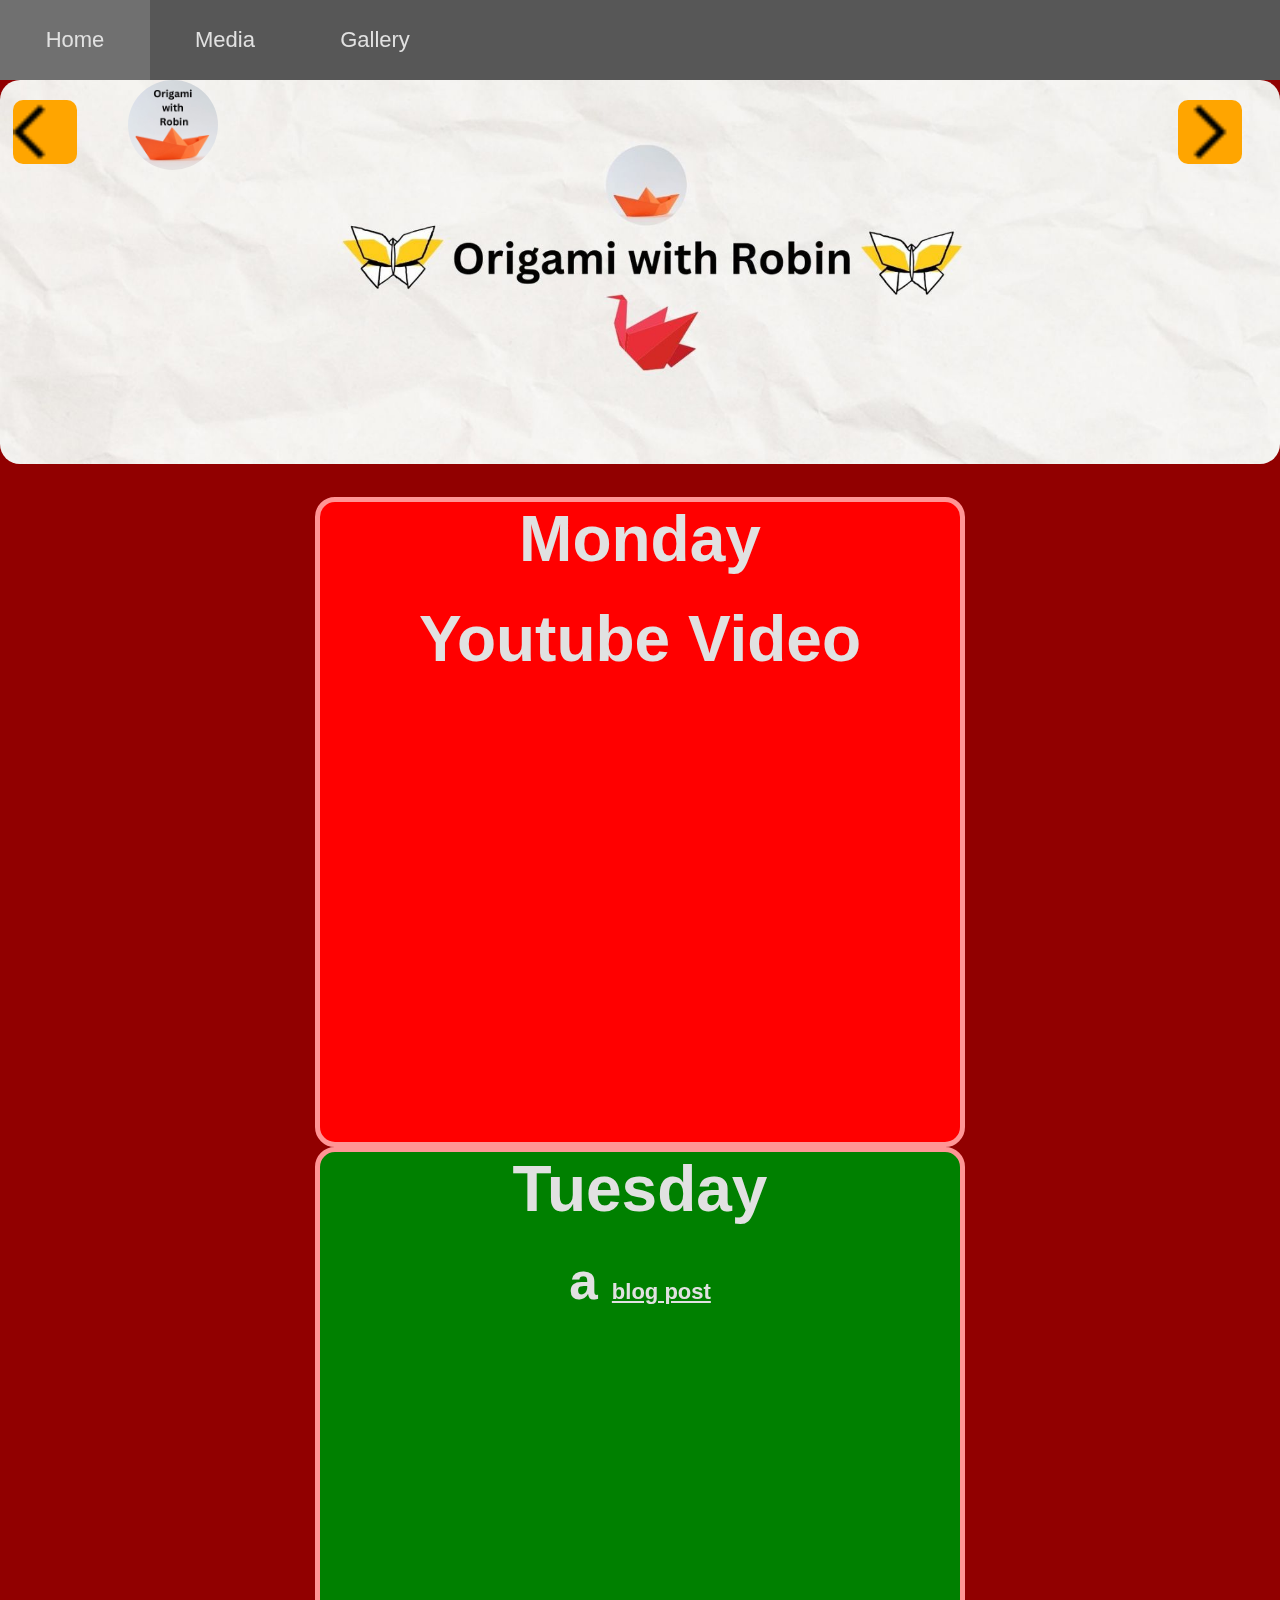
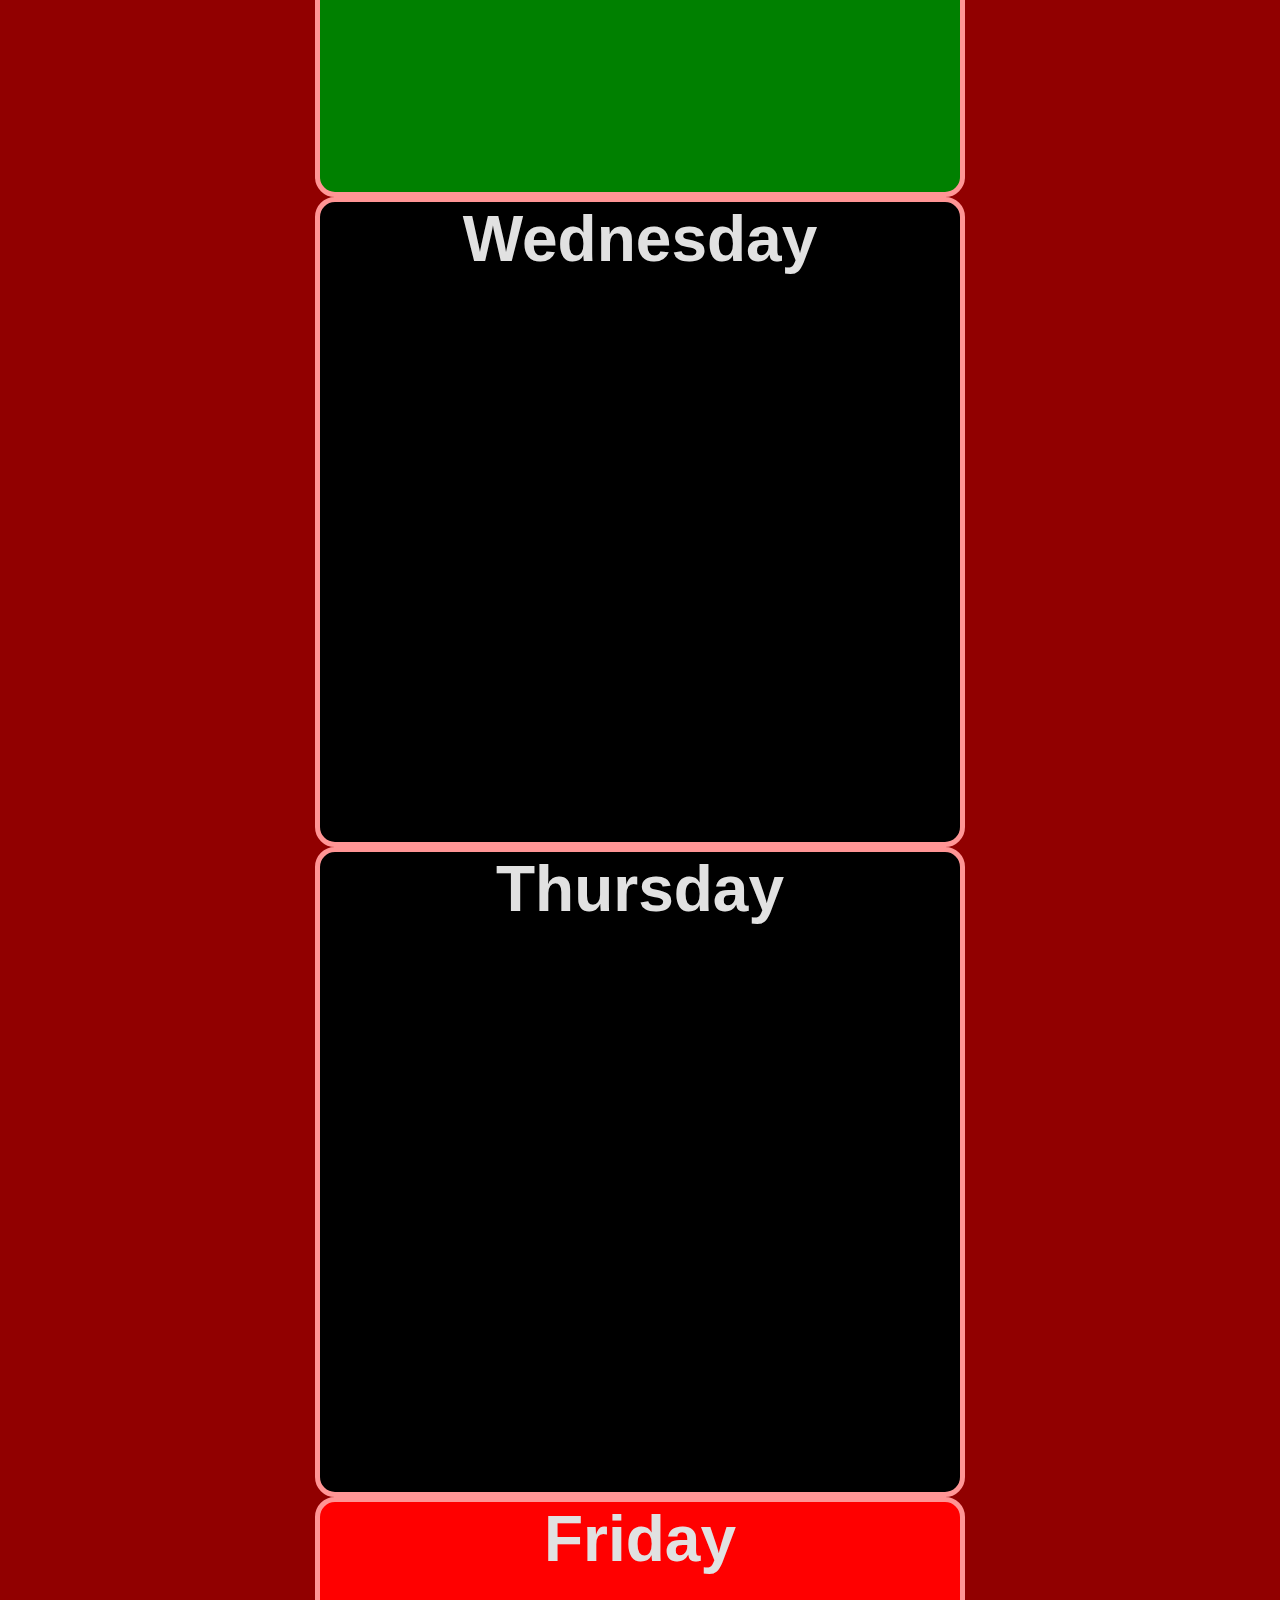
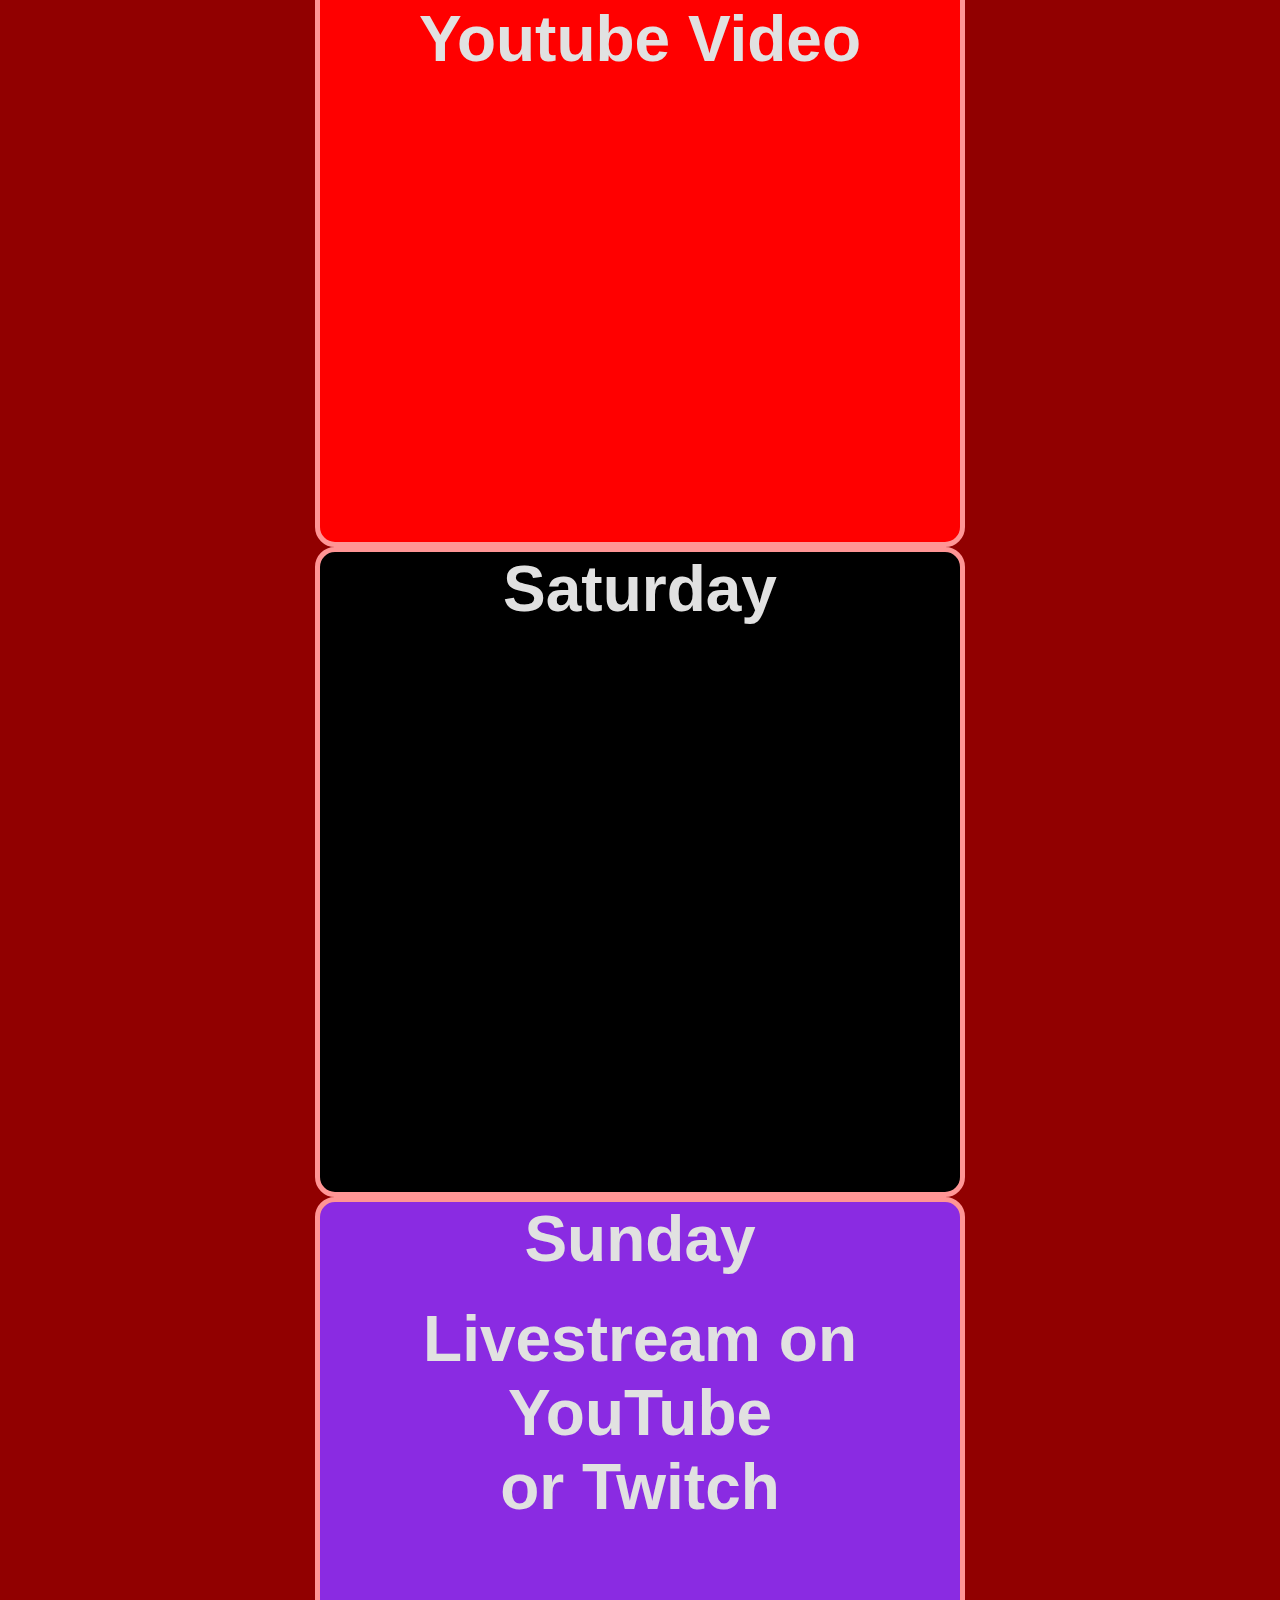
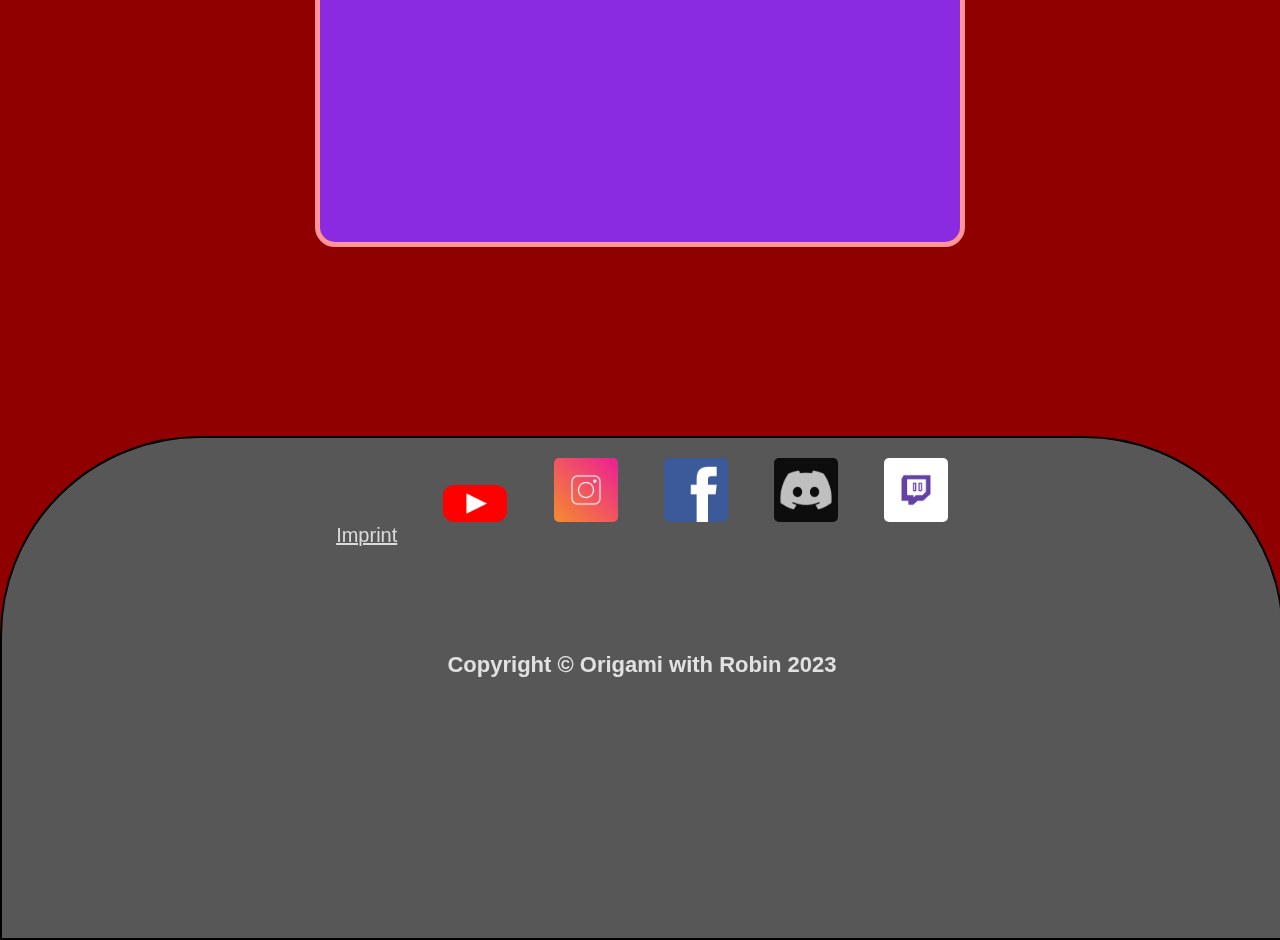
<file: video-plan.html>
<!DOCTYPE html>
<html lang="en">
  <head>
    <meta charset="UTF-8" />
    <meta name="viewport" content="width=device-width, initial-scale=1.0" />
    <title>Video Plan</title>
    <link rel="preconnect" href="https://fonts.googleapis.com" />
    <link rel="preconnect" href="https://fonts.gstatic.com" crossorigin />
    <link
      href="https://fonts.googleapis.com/css2?family=Fira+Sans&display=swap"
      rel="stylesheet"
    />
    <link rel="stylesheet" href="style/style.css" />
    <link rel="stylesheet" href="style/animation.css">
    <link rel="stylesheet" href="style/media.css">
  </head>
  <body>
    <nav>
      <input type="checkbox" id="toggle_button">
      <label for="toggle_button" class="toggle_button">
          <span class="bar"></span>
          <span class="bar"></span>
          <span class="bar"></span>
      </label>
      <ul>
          <li><a href="index.html">Home</a></li>
          <li class="expandable_li">
              <input type="checkbox" id="products_checkbox">
              <label for="products_checkbox">Media</label>
              <ul class="dropdown">
                  <li><a href="media.html">SocialMedia</a></li>
                  <li><a href="video-plan.html">Video Plan</a></li>
                  <li><a href="blog.html">Blog</a></li>
              </ul>
          </li>
          <li><a href="gallery.html">Gallery</a></li>
      </ul>
  </nav>
  <a href="index.html"><img class="logo" src="img/Origami with Robin (1).jpg"></a>
  <img onclick="changeImg()" src="img/arrow_forward_ios_FILL0_wght400_GRAD0_opsz24.png" class="forward">
  <img onclick="changeImgBack()" src="img/arrow_back_ios_FILL0_wght400_GRAD0_opsz24.png" class="back">
  <img ondblclick="changeImg()" name="slide" class="banner" />
    <br />
    <br />
    <div>
      <div class="week" style="background-color: red">
        <h1>Monday</h1>
        <br />
        <h1>Youtube Video</h1>
      </div>
      <div class="week" style="background-color: green">
        <h1>Tuesday</h1>
        <br />
        <h1 style="font-size: 4vw;">a <a href="blog.html">blog post</a></h1>
      </div>
      <div class="week">
        <h1>Wednesday</h1>
      </div>
      <div class="week">
        <h1>Thursday</h1>
      </div>
      <div class="week" style="background-color: red">
        <h1>Friday</h1>
        <br />
        <h1>Youtube Video</h1>
      </div>
      <div class="week">
        <h1>Saturday</h1>
      </div>
      <div class="week" style="background-color: blueviolet;">
        <h1>Sunday</h1>
        <br>
        <h1>Livestream on YouTube <br>
            or Twitch</h1>
      </div>
    </div>
    <br />
    <br />
    <br />
    <br />
    <br />
    <br />
    <br />
    <div class="fooder">
      <a class="fooder-link" href="imprint.html">Imprint</a>
      <a href="https://www.youtube.com/@OrigamiwithRobin" target="_blank"
        ><img class="fooder-link" src="img/youtube-1837872_1280.png"
      /></a>
      <a href="https://www.instagram.com/robinjeromekaluzmy/" target="_blank"
        ><img class="fooder-link" src="img/instagram-3814080_1280.png"
      /></a>
      <a
        href="https://www.facebook.com/profile.php?id=61551433100329"
        target="_blank"
        ><img class="fooder-link" src="img/facebook-770688_1280.png"
      /></a>
      <a href="https://discord.gg/ZWBnpKv6rS" target="_blank"
        ><img class="fooder-link" src="img/discord-6832787_640.png"
      /></a>
      <a href="https://twitch.tv/origami_with_robin" target="_blank"
        ><img class="fooder-link" src="img/twitch-3384022_1280.png"
      /></a>
      <br />
      <br />
      <br />
      <br />
      <br />
      <h4>Copyright © Origami with Robin 2023</h4>
    </div>

    <script src="script.js"></script>
  </body>
</html>
</file>
<file: style/style.css>
:root{
  --background-color: #575757;
  --darker-background-color: #000;
  --accent-color: #707070;
  --text-color: rgb(225, 225, 225);
  --navbar-height: 80px;
}

*{
  margin: 0;
  padding: 0;
  font-size: 22px;
  font-family: 'Segoe UI', Tahoma, Geneva, Verdana, sans-serif;
  color: var(--text-color);
}
html{
  height: 100%;
  scroll-behavior: smooth;
}
body{
  height: 100%;
  margin: 0px;
  background-color: rgb(145, 0, 0);
  font-family: 'Fira Sans', sans-serif;
  color: rgb(225, 225, 225);
}

nav{
  height: var(--navbar-height);
  background-color: var(--background-color);
  display: flex;
  justify-content: space-between;
  align-items: center;
  z-index: 8;
}
nav ul{
  height: 100%;
  display: flex;
  flex-direction: row;
  justify-content: flex-end;
  align-items: center;
  list-style: none;
  z-index: 8;
}
nav li{
  height: 100%;
  width: 150px;
  text-align: center;
  position: relative;
  z-index: 8;
}
nav li:hover{
  background: var(--accent-color);
  z-index: 8;
}
nav ul a{
  height: 100%;
  width: 100%;

  display: flex;
  justify-content: center;
  align-items: center;

  text-decoration: none;
  z-index: 8;
}
.dropdown{
  height: min-content;
  width: 200px;
  background: var(--background-color);

  display: none;
  flex-direction: column;
  
  position: absolute;
  left: 0;
  top: var(--navbar-height);
  z-index: 8;   
}
.dropdown li{
  height: 70px;
  width: 100%;
  z-index: 8;
}
.dropdown li a{
  justify-content: flex-start;
  padding-left: 30px;
  width: calc(100% - 30px);
  z-index: 8;
}
nav li:hover .dropdown{
  display: flex;
  z-index: 8;
}
nav input[type="checkbox"]{
  display: none;
  z-index: 8;
}
.expandable_li{
  display: flex;
  justify-content: center;
  align-items: center;
  z-index: 8;
}
.toggle_button{
  width: 30px;
  height: 23px;

  position: absolute;
  top: 25px;
  right: 25px;

  display: none;
  flex-direction: column;
  justify-content: space-between;
  z-index: 8;
}
.bar{
  height: 4px;
  width: 100%;
  background: var(--text-color);
  border-radius: 100px;
  cursor: pointer;
  z-index: 8;
}

h1 {
  font-size: 5vw;
}

video {
  width: calc(100vw * 0.5);
  height: calc(56.25vw * 0.5);
  border-radius: 10px;
}

.banner {
  width: 100%;
  height: auto;
  position: sticky;
  top: 0;
  z-index: -1;
  border-radius: 20px;
  animation: moveDown 0.7s ease-in-out forwards;
}

.team {
  width: 70%;
  height: auto;
  background-color: rgb(87, 87, 87);
  text-align: center;
  position: relative;
  animation: moveleft 0.7s ease-in-out forwards;
  margin: auto;
}

.team:hover {
  width: 75%;
  cursor: pointer;
}

.week {
  background-color: #000;
  width: 50%;
  height: 50vw;
  text-align: center;
  border-radius: 20px;
  border: rgb(255, 149, 149);
  border-width: 5px;
  border-style: solid;
  margin: auto;
}

.youtube-button {
  background-color: red;
  width: 70%;
  height: auto;
  border-radius: 40px;
  text-align: center;
  font-size: 30px;
  position: relative;
  animation: moveright 1.3s ease-in-out forwards;
}

.youtube-button:hover {
  background-color: rgb(255, 70, 0);
  cursor: pointer;
  width: 75%;
}

.profil {
  width: 30%;
  height: auto;
  max-width: 350px;
  animation-name: example;
  animation-duration: 2s;
  position: relative;
  border: 4vw solid;
  border-color: rgb(145, 0, 0);
  border-bottom-right-radius: 20vw;
  border-top-left-radius: 45vw;
  border-bottom-left-radius: 30vw;
  border-top-right-radius: 55vw;
}

.members {
  text-align: center;
  background-color: rgb(87, 87, 87);
}

#contact-container {
  width: 70%;
  text-align: center;
  background-color: rgb(87, 87, 87);
  margin:auto
}

.email-link {
  font-size: 3vw;
  color: rgb(220, 220, 220);
  font-weight: bold;
  background-color: rgb(87, 87, 87);
}

.contact-button {
  background-color: rgb(87, 87, 87);
  width: 70%;
  height: auto;
  border-radius: 40px;
  text-align: center;
  font-size: 30px;
  position: relative;
  animation: moveright 1.3s ease-in-out forwards;
  color: white;
}

.contact-button:hover {
  cursor: pointer;
  background-color: #cfbdb2;
  width: 75%;
}

.contact-button-container {
  text-align: center;
}

.gallery-img-small {
  width: 46%;
  height: auto;
  margin: 7px;
  border-radius: 20px;
  transition: transform 0.5s ease-in-out;
}

.gallery-img-small:hover {
  transform: scale(1.13);
  cursor: pointer;
}

.fooder {
  width: 100%;
  height: 500px;
  background-color: rgb(87, 87, 87);
  border-top-right-radius: 200px;
  border-top-left-radius: 200px;
  border: 2px solid;
  border-color: #000;
  text-align: center;
}

.fooder-link {
  margin: 20px;
  font-size: 20px;
  color: rgb(220, 220, 220);
  width: 5%;
  border-radius: 5px;
  height: auto;
}

.videos {
  width: calc(100vw * 0.4);
  height: calc(56.25vw * 0.4);
}

#videos-container {
  text-align: center;
}

.imprint {
  text-align: center;
}

#video-jet {
  position: relative;
  animation: moveright 0.9s ease-in-out forwards;
  border-radius: 20px;
}

#video-frog {
  position: relative;
  animation: moveleft 0.9s ease-in-out forwards;
  border-radius: 20px;
}

.facebook-button {
  background-color: rgb(10, 104, 255);
  width: 70%;
  height: auto;
  border-radius: 40px;
  text-align: center;
  font-size: 30px;
  position: relative;
  animation: moveleft 1.3s ease-in-out forwards;
}

.facebook-button:hover {
  background-color: rgb(55, 131, 252);
  cursor: pointer;
  width: 75%;
}

.insta-button {
  background-image: linear-gradient(to left, red, orange, yellow);
  width: 70%;
  height: auto;
  border-radius: 40px;
  text-align: center;
  font-size: 30px;
  position: relative;
  animation: moveright 1.3s ease-in-out forwards;
}

.insta-button:hover {
  background-image: linear-gradient(to left, orange, yellow);
  cursor: pointer;
  width: 75%;
}

.portofolio-h1 {
  font-size: 9vw;
}

#portrait {
  text-align: center;
}

.blog {
  text-align: center;
  background-color: rgb(87, 87, 87);
  user-select: none;
  cursor: pointer;
}

.title-h1 {
  text-align: center;
}

.logo {
  width: 7%;
  height: auto;
  position: absolute;
  left: 10%;
  top: 80px;
  border-radius: 300px;
  z-index: 4;
}

.forward {
  position: absolute;
  right: 3%;
  top: 100px;
  cursor: pointer;
  width: 5%;
  height: auto;
  background-color: orange;
  border-radius: 10px;
  z-index: 6;
}

.back {
  position: absolute;
  left: 1%;
  top: 100px;
  cursor: pointer;
  width: 5%;
  height: auto;
  background-color: orange;
  border-radius: 10px;
  z-index: 6;
}

.video-container {
  text-align: center;
  width: calc(100vw * 0.52);
  height: calc(56.25vw * 0.52);
  background-color: var(--background-color);
  display: flex;
  justify-content: center;
  align-items: center;
  margin: auto;
  border-radius: 10px;
}
</file>
<file: style/animation.css>
@keyframes moveDown {
    0% {
        top: -30px;
        opacity: 0.5;
    }
    100% {
        top: 0;
        opacity: 1;
    }
  }
  
  @keyframes moveright {
    0%, 25%, 50% {
      right: -30px;
      opacity: 0.8;
  }
  100% {
      right: 0; 
      opacity: 1;
    }
  }
  
  @keyframes moveright2 {
    0% {
      right: -30px;
      opacity: 0.8;

  }
  100% {
      right: 0;
      opacity: 1;
    }
  }
  
  @keyframes moveleft {
    0%, 30%, 60% {
      left: -30px;
      opacity: 0.8;
  }
  100% {
      left: 0;
      opacity: 1;
    }
  }
</file>
<file: style/media.css>
@media only screen and (max-width: 800px) {

    .gallery-img-small {
        width: 93%;
        height: auto;
        margin: 7px;
    
  }
  
    .fooder {
      width: 100%;
      height: 550px;
      border-top-right-radius: 100px;
      border-top-left-radius: 100px;
      text-align: center;
    }
  
    .fooder-link {
      margin: 20px;
      font-size: 13px;
      color: white;
      width: 8%;
      height: auto;
    }
  
    .toggle_button{
      display: flex;
  }
  nav ul{
      height: min-content;
      width: 100%;
      background-color: var(--background-color);
  
      display: none;
      position: absolute;
      top: var(--navbar-height);
  }
  nav li{
      height: min-content;
      width: 100%;
  }
  nav ul a{
      padding: 30px 0;
  }
  .expandable_li{
      display: block;
  }
  .expandable_li label{
      padding: 30px 0;
      cursor: pointer;
      display: block;
  }
  .expandable_li:hover .dropdown{
      display: none;
  }
  .expandable_li input[type="checkbox"]:checked ~ .dropdown{
      display: block;
  }
  .dropdown{
      position: static;
      width: 100%;
  }
  .dropdown li{
      padding: 0;
      display: block;
      position: static;
      background: var(--darker-background-color);
  
  }
  .dropdown li a{
      width: 100%;
      padding: 0;
      justify-content: center;
  }
  #toggle_button:checked ~ ul{
      display: block;
  }

  .get-started {
    top: 150px;
  }
}
  
  @media only screen and (min-width: 1700px) {
    .fooder-link {
      font-size: 30px;
      width: 3;
      height: auto;
    }
  
    .week {
      width: 25%;
      height: 30vw;
    }
  
    h1 {
      font-size: 3vw;
    }
  
    .contact-button, .insta-button, .facebook-button, .youtube-button {
      width: 30%;
    }
  
    .team {
      width: 30%;
    }
    .contact-button:hover, .insta-button:hover, .facebook-button:hover, .youtube-button:hover {
      width: 35%;
    }
    .team:hover {
      width: 35%;
    }
  
    .text-animation {
      font-size: 1.67vw;
    }
  
    .up {
      width: 7%;
    }
  }
</file>
